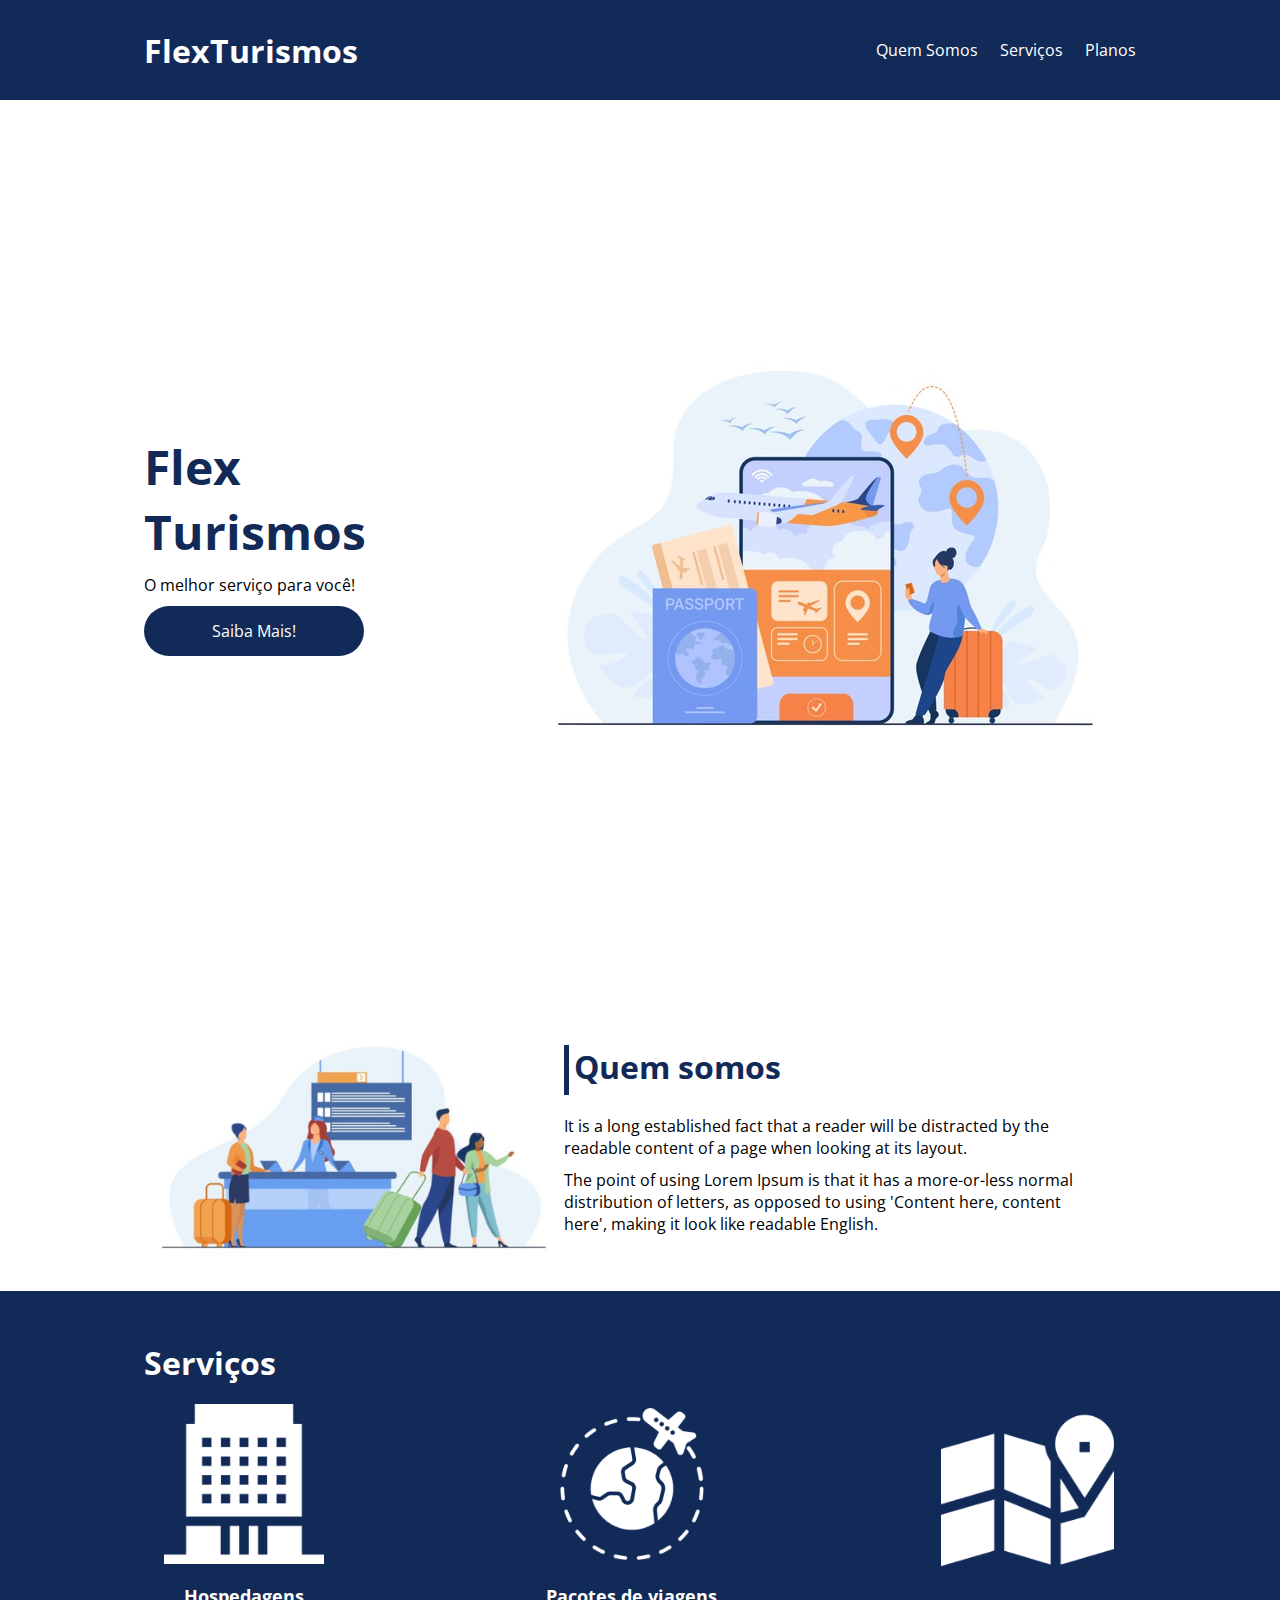
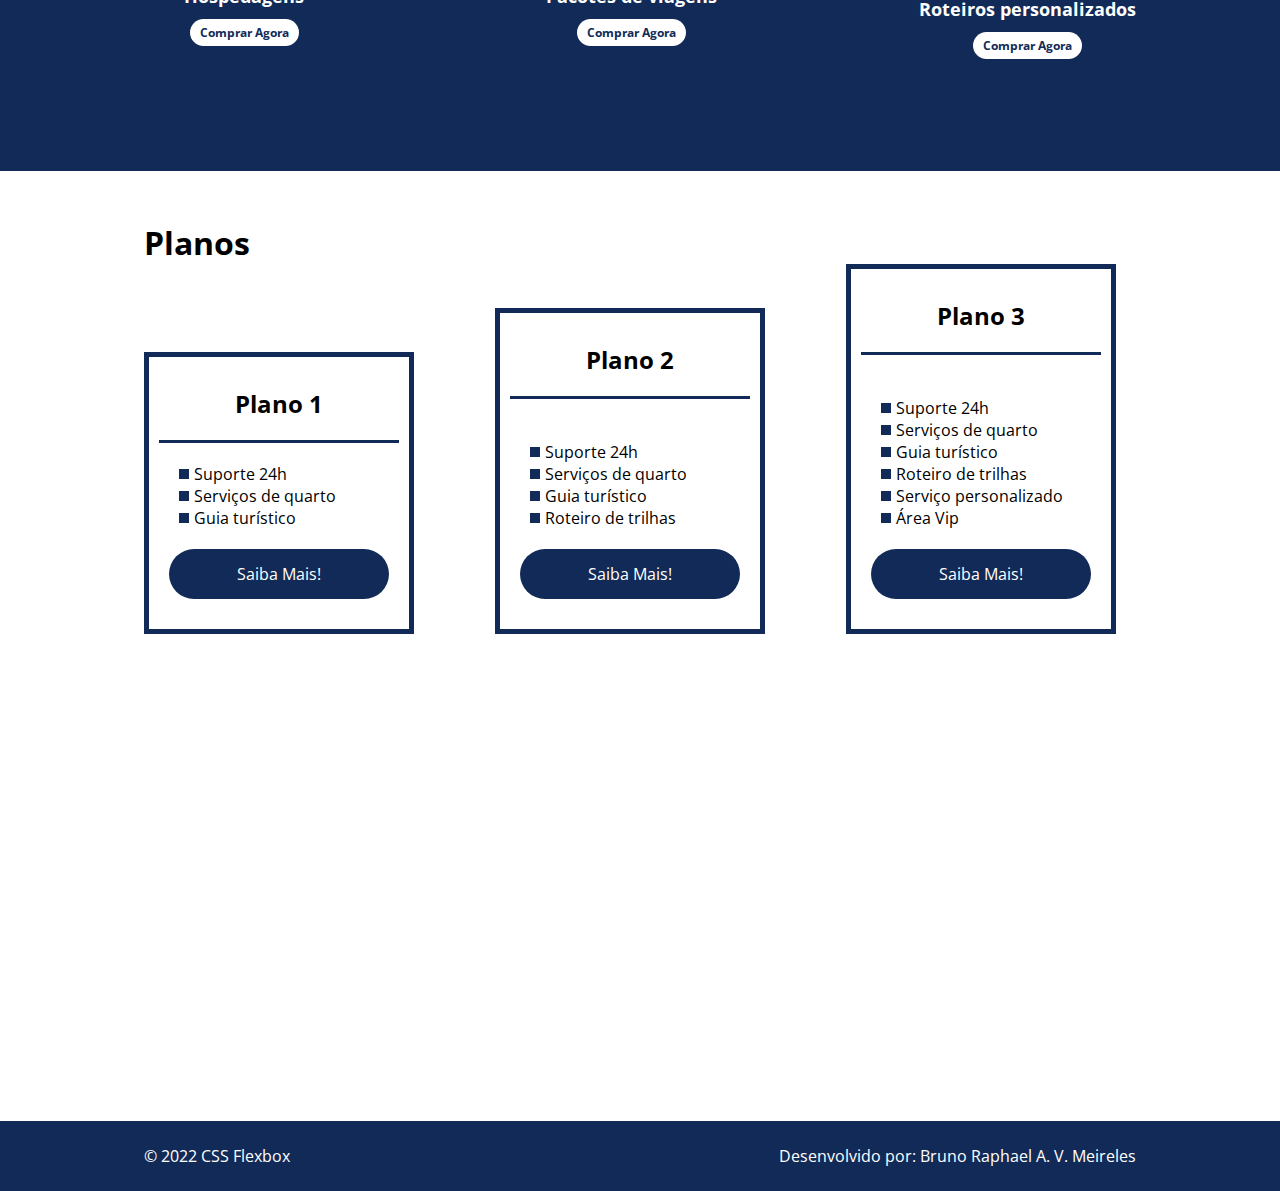
<file: flex-projeto/index.html>
<!DOCTYPE html>
<html lang="pt-br">
<head>
    <meta charset="UTF-8">
    <meta name="viewport" content="width=device-width, initial-scale=1.0">
    <title>Flex Turismos</title>
    <link rel="stylesheet" href="./style.css">
    <link rel="preconnect" href="https://fonts.googleapis.com">
    <link rel="preconnect" href="https://fonts.gstatic.com" crossorigin>
    <link href="https://fonts.googleapis.com/css2?family=Open+Sans:ital,wght@0,300;0,400;0,600;0,700;1,300;1,400;1,600&display=swap" rel="stylesheet">
</head>
<body>
    <header>
        <div class="flex-container menu">
            <div><h1>FlexTurismos</h1></div>
            <ul class="list-items">
                <li><a href="#quem-somos">Quem Somos</a></li>
                <li><a href="#servicos">Serviços</a></li>
                <li><a href="#planos">Planos</a></li>
            </ul>
        </div>
    </header>

    <div class="flex-container apresentacao">
        <div class="texto-apresentacao">
            <h1>Flex <br>Turismos</h1>
            <p>O melhor serviço para você!</p>
            <a href="" class="btn">Saiba Mais!</a>
        </div>

        <div>
            <div><img src="./images/0-main.png" alt="banner de apresentação"></div>
        </div>
    </div>

    <div class="flex-container" id="quem-somos">
        <div>
            <h2>Quem somos</h2>
            <p>It is a long established fact that a reader will be distracted by the readable content of a page when looking at its layout. </p>
            <p>The point of using Lorem Ipsum is that it has a more-or-less normal distribution of letters, as opposed to using 'Content here, content here', making it look like readable English.</p>
        </div>

        <div>
            <img src="./images/1-quem-somos.png" alt="balcão de atendimento">
        </div>
    </div>

    <div class="container-externo">
        <div class="flex-container" id="servicos">
            <div>
                <h2>Serviços</h2>
            </div>

            <div class="list-servicos">
                <div class="item-servico">
                    <div><img src="./images/icon-2.png" alt="hospedagens"></div>
                    <p>Hospedagens</p>
                    <a href="#">Comprar Agora</a>
                </div>

                <div class="item-servico">
                    <div><img src="./images/icon-1.png" alt="pacote de viagens"></div>
                    <p>Pacotes de viagens</p>
                    <a href="#">Comprar Agora</a>
                </div>

                <div class="item-servico">
                    <div><img src="./images/icon-3.png" alt="roteiros personalizados"></div>
                    <p>Roteiros personalizados</p>
                    <a href="#">Comprar Agora</a>
                </div>

            </div>
        </div>
    </div>

    <div class="flex-container" id="planos">
        <div><h2>Planos</h2></div>

        <div class="list-planos">
            <div class="item-plano">
                <h3>Plano 1</h3>
                <ul>
                    <li>Suporte 24h</li>
                    <li>Serviços de quarto</li>
                    <li>Guia turístico</li>
                </ul>
                <a href="#" class="btn">Saiba Mais!</a>
            </div>
    
            <div class="item-plano">
                <h3>Plano 2</h3>
                <br>
                <ul>
                    <li>Suporte 24h</li>
                    <li>Serviços de quarto</li>
                    <li>Guia turístico</li>
                    <li>Roteiro de trilhas</li>
                </ul>
                <a href="#" class="btn">Saiba Mais!</a>
            </div>
    
            <div class="item-plano">
                <h3>Plano 3</h3>
                <br>
                <ul>
                    <li>Suporte 24h</li>
                    <li>Serviços de quarto</li>
                    <li>Guia turístico</li>
                    <li>Roteiro de trilhas</li>
                    <li>Serviço personalizado</li>
                    <li>Área Vip</li>
                </ul>
                <a href="#" class="btn">Saiba Mais!</a>
            </div>
        </div>
    </div>

    <footer>
        <div class="flex-container footer">
            <p>&copy; 2022 CSS Flexbox</p>
            <p>Desenvolvido por: Bruno Raphael A. V. Meireles</p>
        </div>
    </footer>
</body>
</html>
</file>
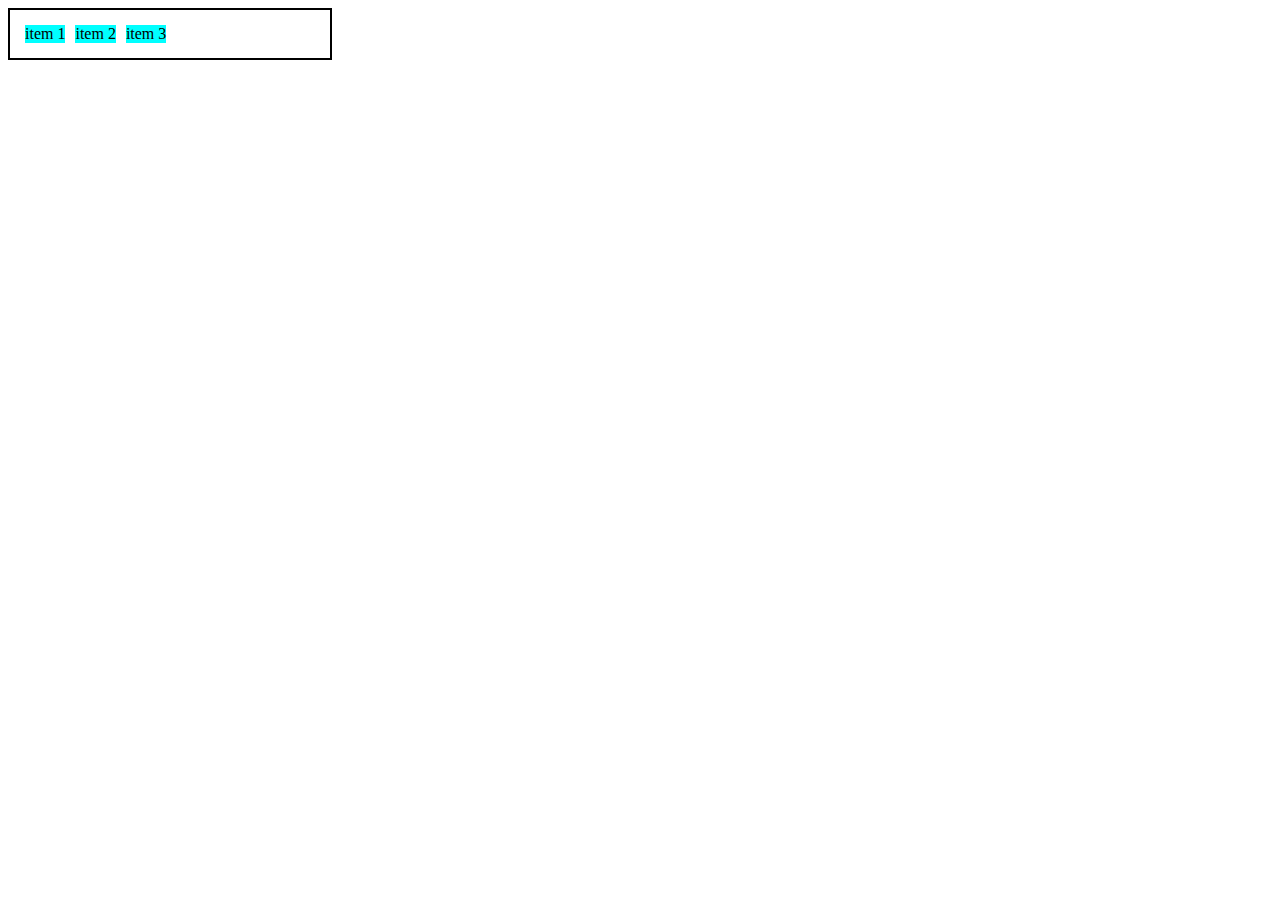
<file: Meus códigos/0-display-flex.html>
<!DOCTYPE html>
<html lang="en">
<head>
    <meta charset="UTF-8">
    <meta http-equiv="X-UA-Compatible" content="IE=edge">
    <meta name="viewport" content="width=device-width, initial-scale=1.0">
    <title>Fundamentos - display flex</title>
    <style>
        .flex{
            max-width: 300px;
            padding: 10px;
            border: 2px solid black;
            display: flex;
        }

        .item{
            background-color: aqua;
            margin: 5px;
        }
    </style>
</head>
<body>
    <div class="flex">
        <div class="item">item 1</div>
        <div class="item">item 2</div>
        <div class="item">item 3</div>        
    </div>
</body>
</html>
</file>
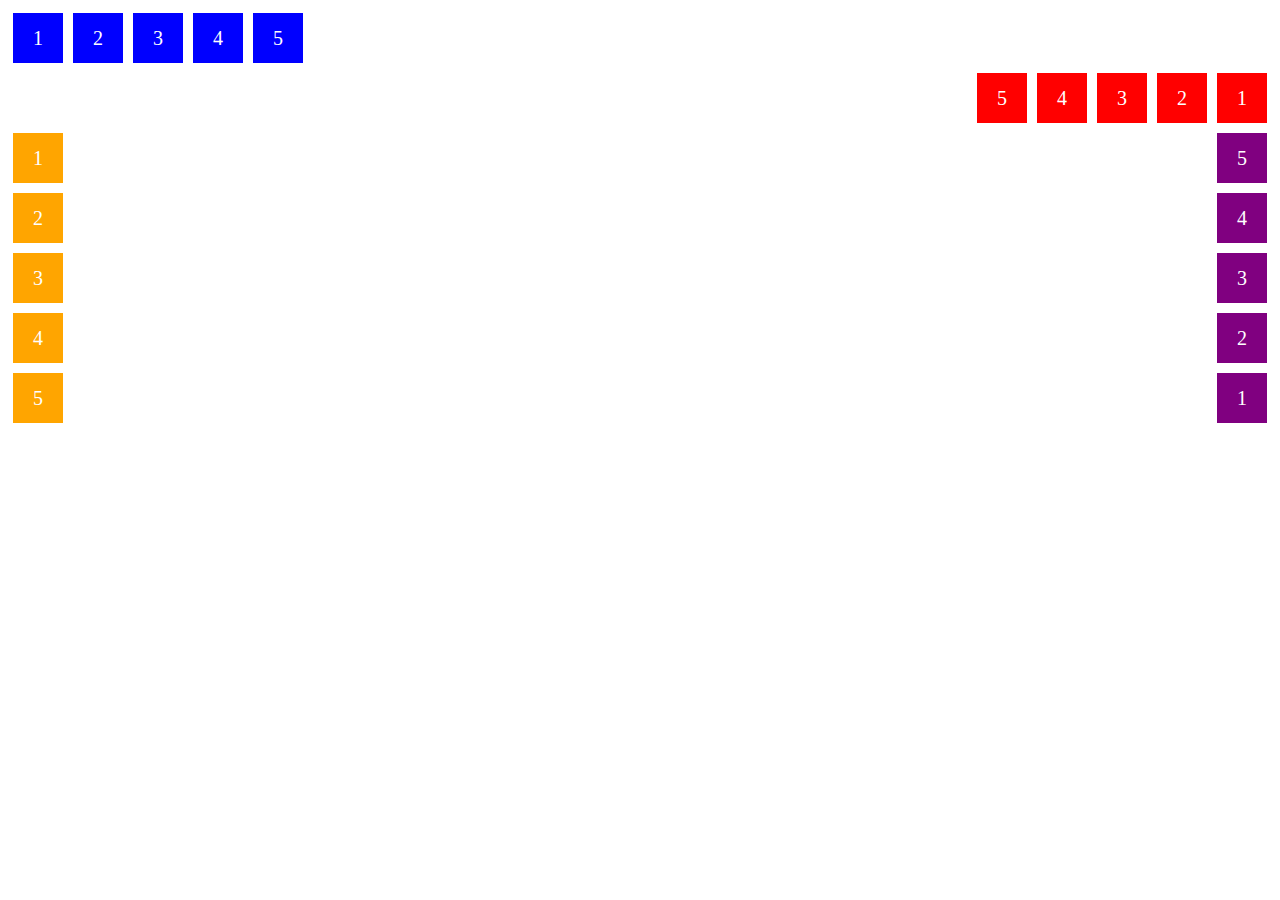
<file: Meus códigos/1-flex-direction.html>
<!DOCTYPE html>
<html lang="en">
<head>
    <meta charset="UTF-8">
    <meta http-equiv="X-UA-Compatible" content="IE=edge">
    <meta name="viewport" content="width=device-width, initial-scale=1.0">
    <title>Fundamentos - Flex Direction</title>

    <style>
        .flex-container{
            margin: 0;
            padding: 0;
            display: flex;
            list-style: none;   
        }

        .flex-item{
            background: blue;
            height: 50px;
            width: 50px;
            line-height: 50px;
            font-size: 20px;
            color: white;
            text-align: center;
            margin: 5px;
        }

        .row{
            flex-direction: row;
        }

        .row-reverse{
            flex-direction: row-reverse;
        }

        .row-reverse li{
            background-color: red;
        }

        .column{
            float: left;
            flex-direction: column;
        }

        .column li{
            background: orange;
        }

        .column-reverse{
            float: right;
            flex-direction: column-reverse;
        }

        .column-reverse li{
            background: purple;
        }
    </style>
</head>
<body>
    <ul class="flex-container row">
        <li class="flex-item">1</li>
        <li class="flex-item">2</li>
        <li class="flex-item">3</li>
        <li class="flex-item">4</li>
        <li class="flex-item">5</li>
    </ul>

    <ul class="flex-container row-reverse">
        <li class="flex-item">1</li>
        <li class="flex-item">2</li>
        <li class="flex-item">3</li>
        <li class="flex-item">4</li>
        <li class="flex-item">5</li>
    </ul>

    <ul class="flex-container column">
        <li class="flex-item">1</li>
        <li class="flex-item">2</li>
        <li class="flex-item">3</li>
        <li class="flex-item">4</li>
        <li class="flex-item">5</li>
    </ul>

    <ul class="flex-container column-reverse">
        <li class="flex-item">1</li>
        <li class="flex-item">2</li>
        <li class="flex-item">3</li>
        <li class="flex-item">4</li>
        <li class="flex-item">5</li>
    </ul>
</body>
</html>
</file>
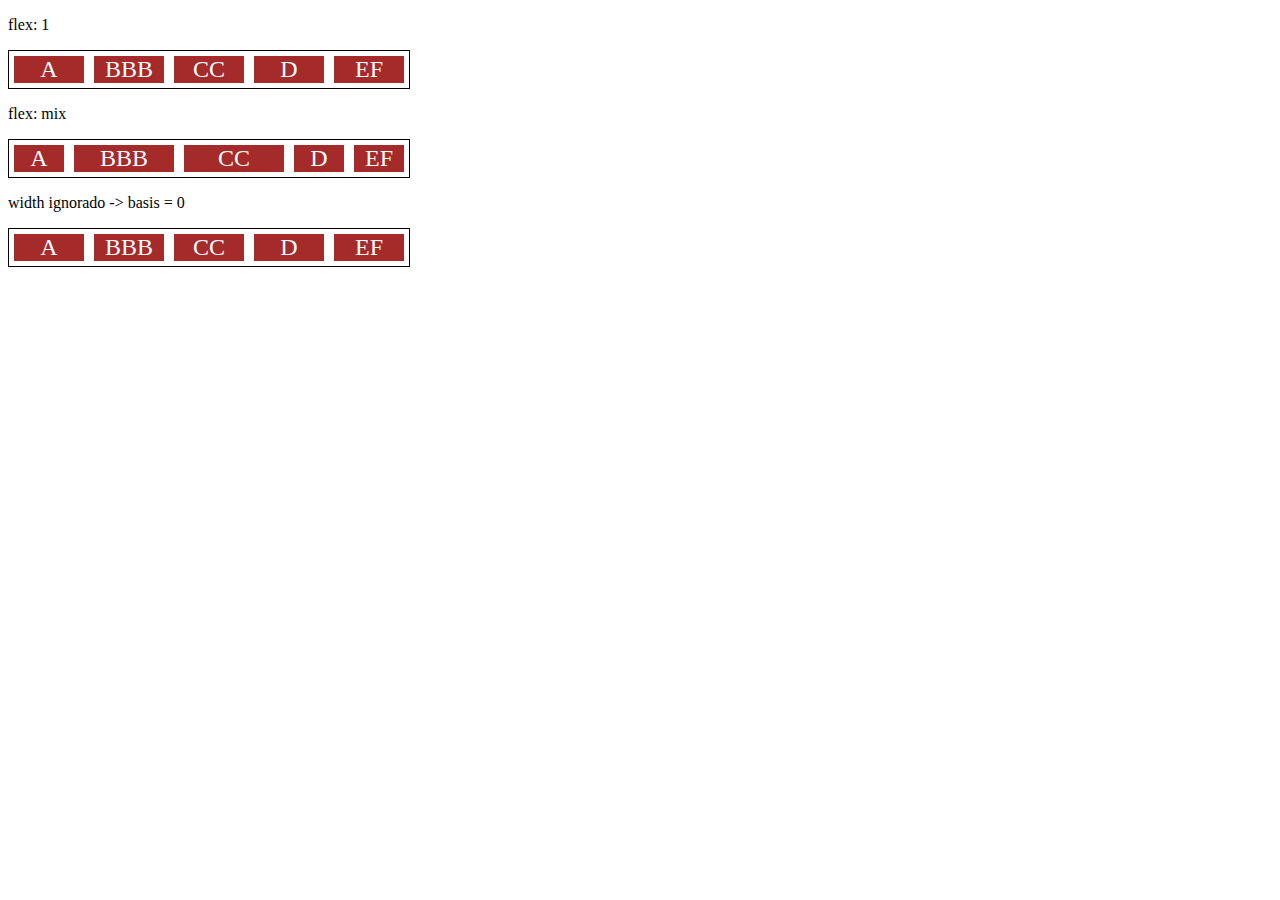
<file: Meus códigos/10-flex.html>
<!DOCTYPE html>
<html lang="en">
<head>
    <meta charset="UTF-8">
    <meta http-equiv="X-UA-Compatible" content="IE=edge">
    <meta name="viewport" content="width=device-width, initial-scale=1.0">
    <title>Fundamentos- flex</title>
    <style>
        .flex-container{
            display: flex;
            border: 1px solid black;
            max-width: 400px;
            margin-bottom: 10px;
        }

        .item{
            background-color: brown;
            color: white;
            font-size: 24px;
            text-align: center;
            margin: 5px;
        }

        .flex-1{
            flex: 1;
            /* grow = 1, shrink = 1, basis = 0.*/
        }

        .largura{
            width: 200px;
            /*min-width: 250px*/
        }

        .flex-2{
            flex: 2;
            /* grow = 2, shrink = 1, basis = 0.*/
        }
    </style>
</head>
<body>
    <p>flex: 1</p>
    <div class="flex-container">
        <div class="item flex-1">A</div>
        <div class="item flex-1">BBB</div>
        <div class="item flex-1">CC</div>
        <div class="item flex-1">D</div>
        <div class="item flex-1">EF</div>
    </div>

    <p>flex: mix</p>
    <div class="flex-container">
        <div class="item flex-1">A</div>
        <div class="item flex-2">BBB</div>
        <div class="item flex-2">CC</div>
        <div class="item flex-1">D</div>
        <div class="item flex-1">EF</div>
    </div>

    <p>width ignorado -> basis = 0</p>
    <div class="flex-container">
        <div class="item flex-1 largura">A</div>
        <div class="item flex-1 largura">BBB</div>
        <div class="item flex-1 largura">CC</div>
        <div class="item flex-1 largura">D</div>
        <div class="item flex-1 largura">EF</div>
    </div>
</body>
</html>
</file>
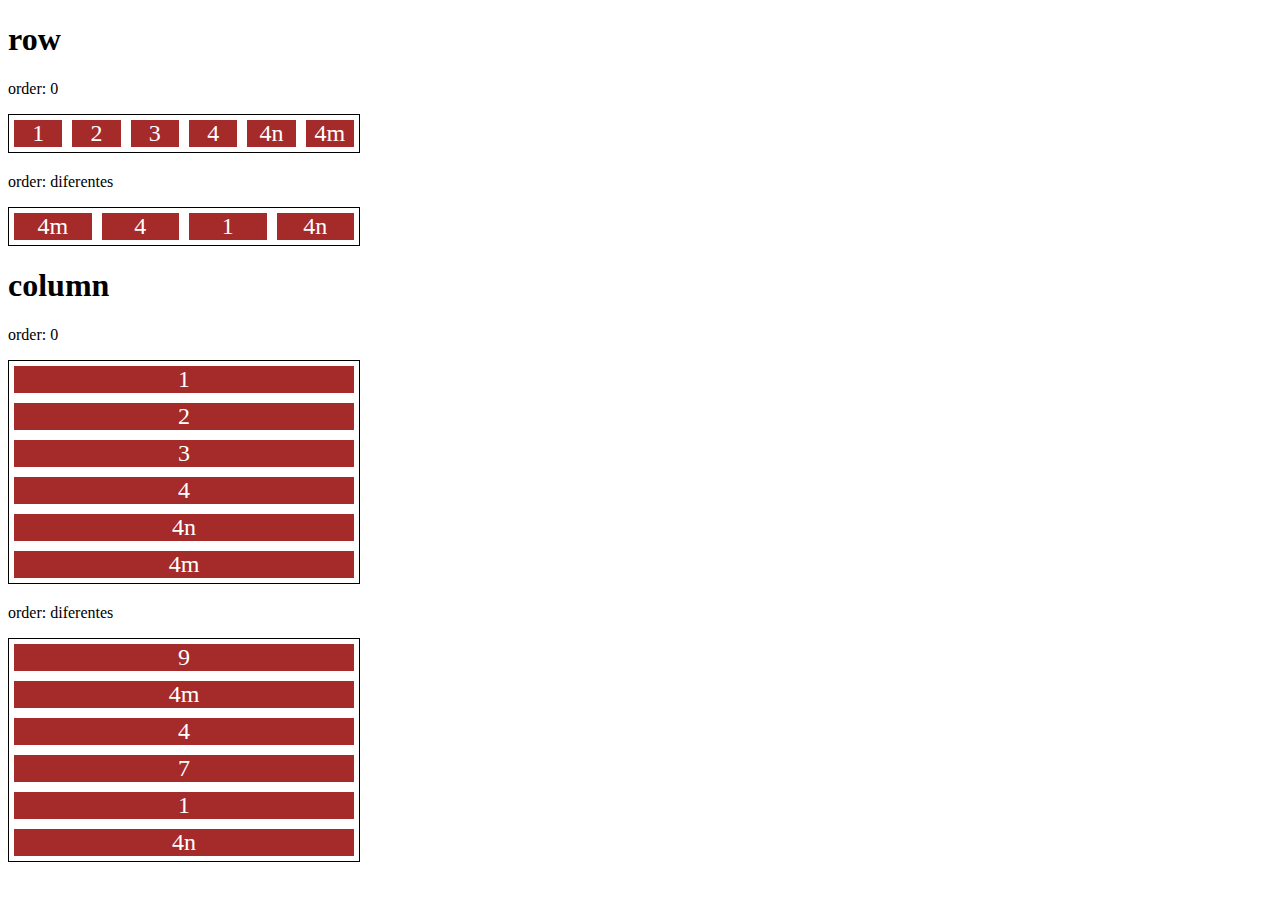
<file: Meus códigos/11-order.html>
<!DOCTYPE html>
<html lang="en">
<head>
    <meta charset="UTF-8">
    <meta http-equiv="X-UA-Compatible" content="IE=edge">
    <meta name="viewport" content="width=device-width, initial-scale=1.0">
    <title>Fundamentos - order</title>
    <style>
        .flex-container{
            display: flex;
            max-width: 350px;
            border: 1px solid black;
            margin-bottom: 20px;
        }

        .item{
            flex: 1;
            background: brown;
            color: white;
            text-align: center;
            font-size: 24px;
            margin: 5px;
        }

        .o1{
            order: 1;
        }

        .o2{
            order: 2;
        }

        .o3{
            order: 3;
        }

        .o4{
            order: 4;
        }

        .direction{
            flex-direction: column;
        }
        </style>
</head>
<body>
    <h1>row</h1>
    <p>order: 0</p>
    <div class="flex-container">
        <div class="item">1</div>
        <div class="item">2</div>
        <div class="item">3</div>
        <div class="item">4</div>
        <div class="item">4n</div>
        <div class="item">4m</div>
    </div>

    <p>order: diferentes</p>
    <div class="flex-container">
        <div class="item o3">1</div>
        <div class="item o2">4</div>
        <div class="item o3">4n</div>
        <div class="item o1">4m</div>
    </div>
    
    <h1>column</h1>
    <p>order: 0</p>
    <div class="flex-container direction">
        <div class="item">1</div>
        <div class="item">2</div>
        <div class="item">3</div>
        <div class="item">4</div>
        <div class="item">4n</div>
        <div class="item">4m</div>
    </div>

    <p>order: diferentes</p>
    <div class="flex-container direction">
        <div class="item o3">7</div>
        <div class="item o1">9</div>
        <div class="item o3">1</div>
        <div class="item o2">4</div>
        <div class="item o3">4n</div>
        <div class="item o1">4m</div>
    </div>
</body>
</html>
</file>
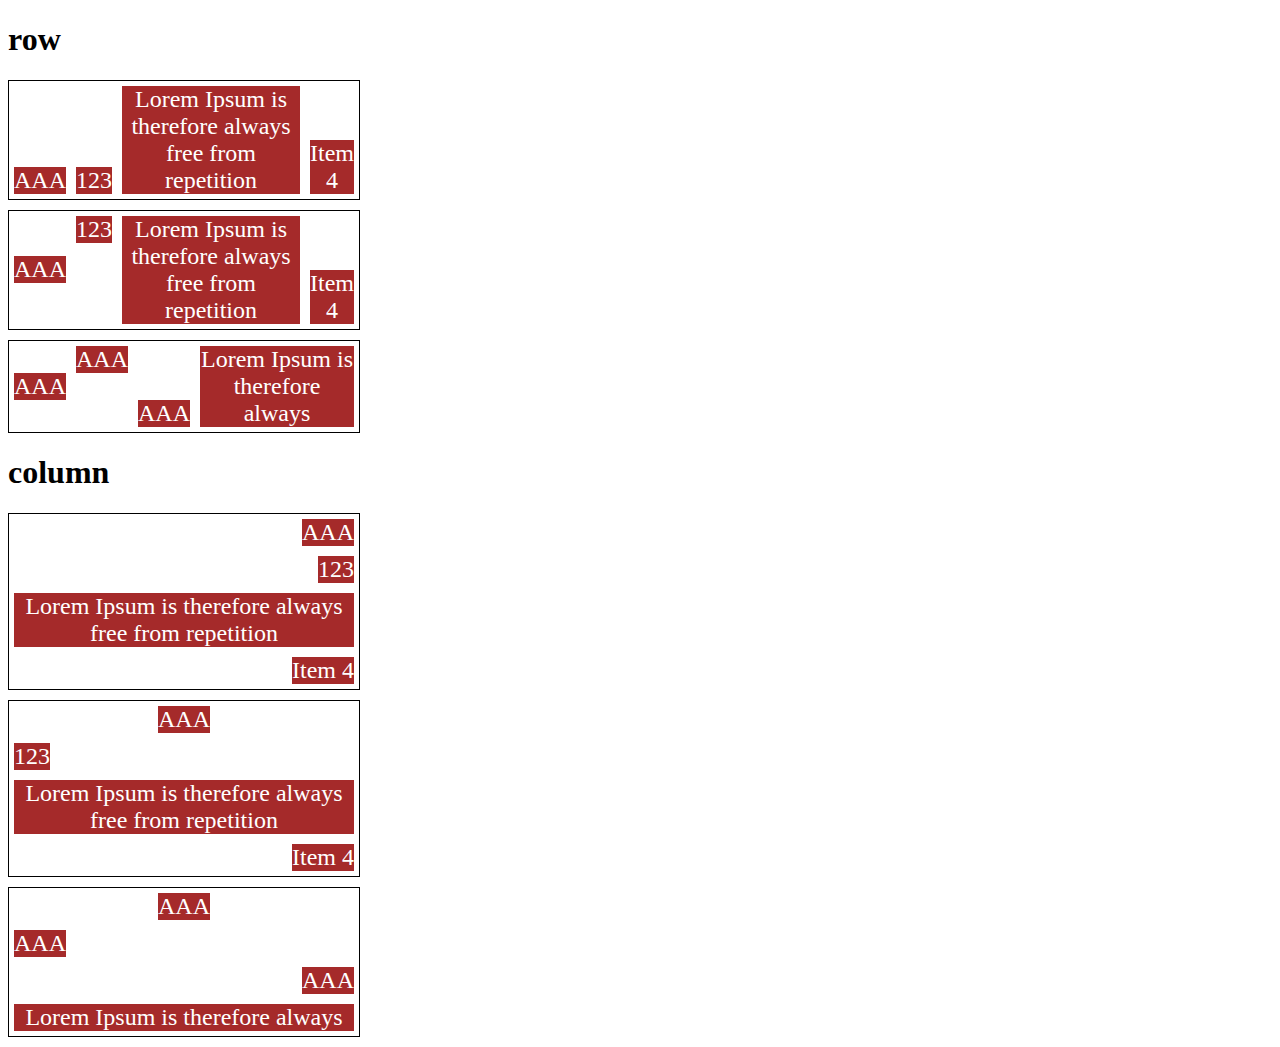
<file: Meus códigos/12-align-self.html>
<!DOCTYPE html>
<html lang="en">
<head>
    <meta charset="UTF-8">
    <meta http-equiv="X-UA-Compatible" content="IE=edge">
    <meta name="viewport" content="width=device-width, initial-scale=1.0">
    <title>Fundamentos - align self</title>
    <style>
        .flex-container{
            display: flex;
            max-width: 350px;
            border: 1px solid black;
            margin-bottom: 10px;
        }

        .align-container{
            align-items: flex-end;
        }

        .item{
            background-color: brown;
            color: white;
            font-size: 24px;
            text-align: center;
            margin: 5px;
        }

        .center{
            align-self: center;
        }

        .start{
            align-self: flex-start;
        }

        .end{
            align-self: flex-end;
        }

        .baseline{
            align-self: baseline;
        }

        .stretch{
            align-self: stretch;
        }

        .auto{
            align-self: auto;
        }

        .direction{
            flex-direction: column;
        }
    </style>
</head>
<body>
    <h1>row</h1>
    <section class="flex-container align-container">
        <div class="item auto">AAA</div>
        <div class="item auto">123</div>
        <div class="item auto">Lorem Ipsum is therefore always free from repetition</div>
        <div class="item auto">Item 4</div>
    </section>

    <section class="flex-container">
        <div class="item center">AAA</div>
        <div class="item start">123</div>
        <div class="item stretch">Lorem Ipsum is therefore always free from repetition</div>
        <div class="item end">Item 4</div>
    </section>

    <section class="flex-container">
        <div class="item center">AAA</div>        
        <div class="item start">AAA</div>        
        <div class="item end">AAA</div>
        <div class="item stretch">Lorem Ipsum is therefore always</div>        
    </section>

    <h1>column</h1>
    <section class="flex-container align-container direction">
        <div class="item auto">AAA</div>
        <div class="item auto">123</div>
        <div class="item auto">Lorem Ipsum is therefore always free from repetition</div>
        <div class="item auto">Item 4</div>
    </section>

    <section class="flex-container direction">
        <div class="item center">AAA</div>
        <div class="item start">123</div>
        <div class="item stretch">Lorem Ipsum is therefore always free from repetition</div>
        <div class="item end">Item 4</div>
    </section>

    <section class="flex-container direction">
        <div class="item center">AAA</div>        
        <div class="item start">AAA</div>        
        <div class="item end">AAA</div>
        <div class="item stretch">Lorem Ipsum is therefore always</div>        
    </section>
</body>
</html>
</file>
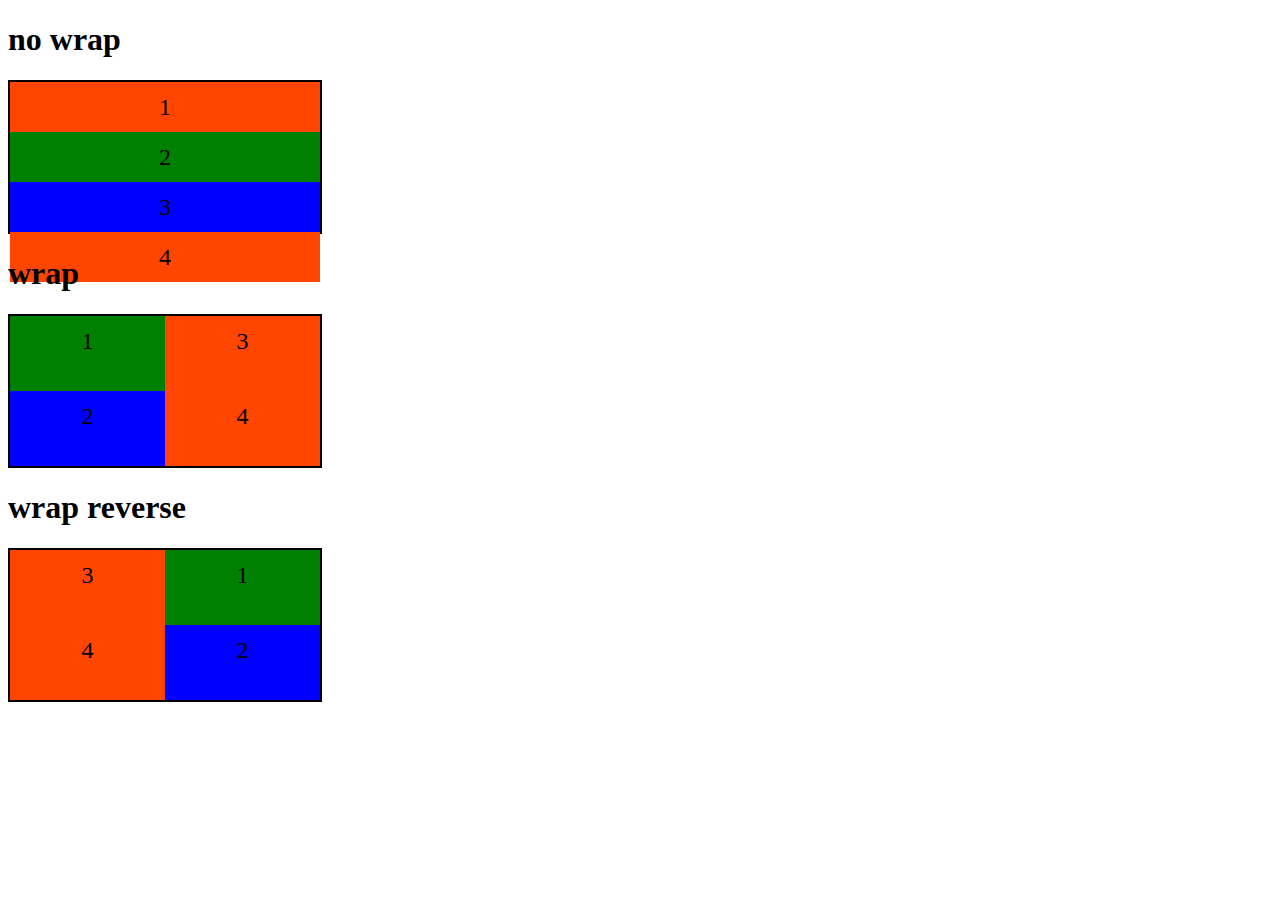
<file: Meus códigos/2-flex-wrap.html>
<!DOCTYPE html>
<html lang="en">
<head>
    <meta charset="UTF-8">
    <meta http-equiv="X-UA-Compatible" content="IE=edge">
    <meta name="viewport" content="width=device-width, initial-scale=1.0">
    <title>Fundamentos - flex wrap</title>

    <style>
        .flex-container{
            display: flex;
            height: 150px;
            border: 2px solid black;
            max-width: 310px;
            flex-direction: column;
        }

        .item{
            font-size: 24px;
            height: 50%;
            text-align: center;
            min-width: 100px;
            line-height: 50px;
        }

        .nowrap{
            flex-wrap: nowrap;
        }

        .wrap{
            flex-wrap: wrap;
        }

        .wrap-reverse{
            flex-wrap: wrap-reverse;
        }

        .blue{
            background-color: blue;
        }

        .green{
            background-color: green;
        }

        .orange{
            background-color: orangered;
        }
    </style>
</head>
<body>
    <h1>no wrap</h1>

    <div class="flex-container nowrap">
        <div class="item orange">1</div>
        <div class="item green">2</div>
        <div class="item blue">3</div>        
        <div class="item orange">4</div>        
    </div>

    <h1>wrap</h1>

    <div class="flex-container wrap">
        <div class="item green">1</div>
        <div class="item blue">2</div>
        <div class="item orange">3</div>
        <div class="item orange">4</div>
    </div>
    
    <h1>wrap reverse</h1>

    <div class="flex-container wrap-reverse">
        <div class="item green">1</div>
        <div class="item blue">2</div>
        <div class="item orange">3</div>
        <div class="item orange">4</div>
    </div>
</body>
</html>
</file>
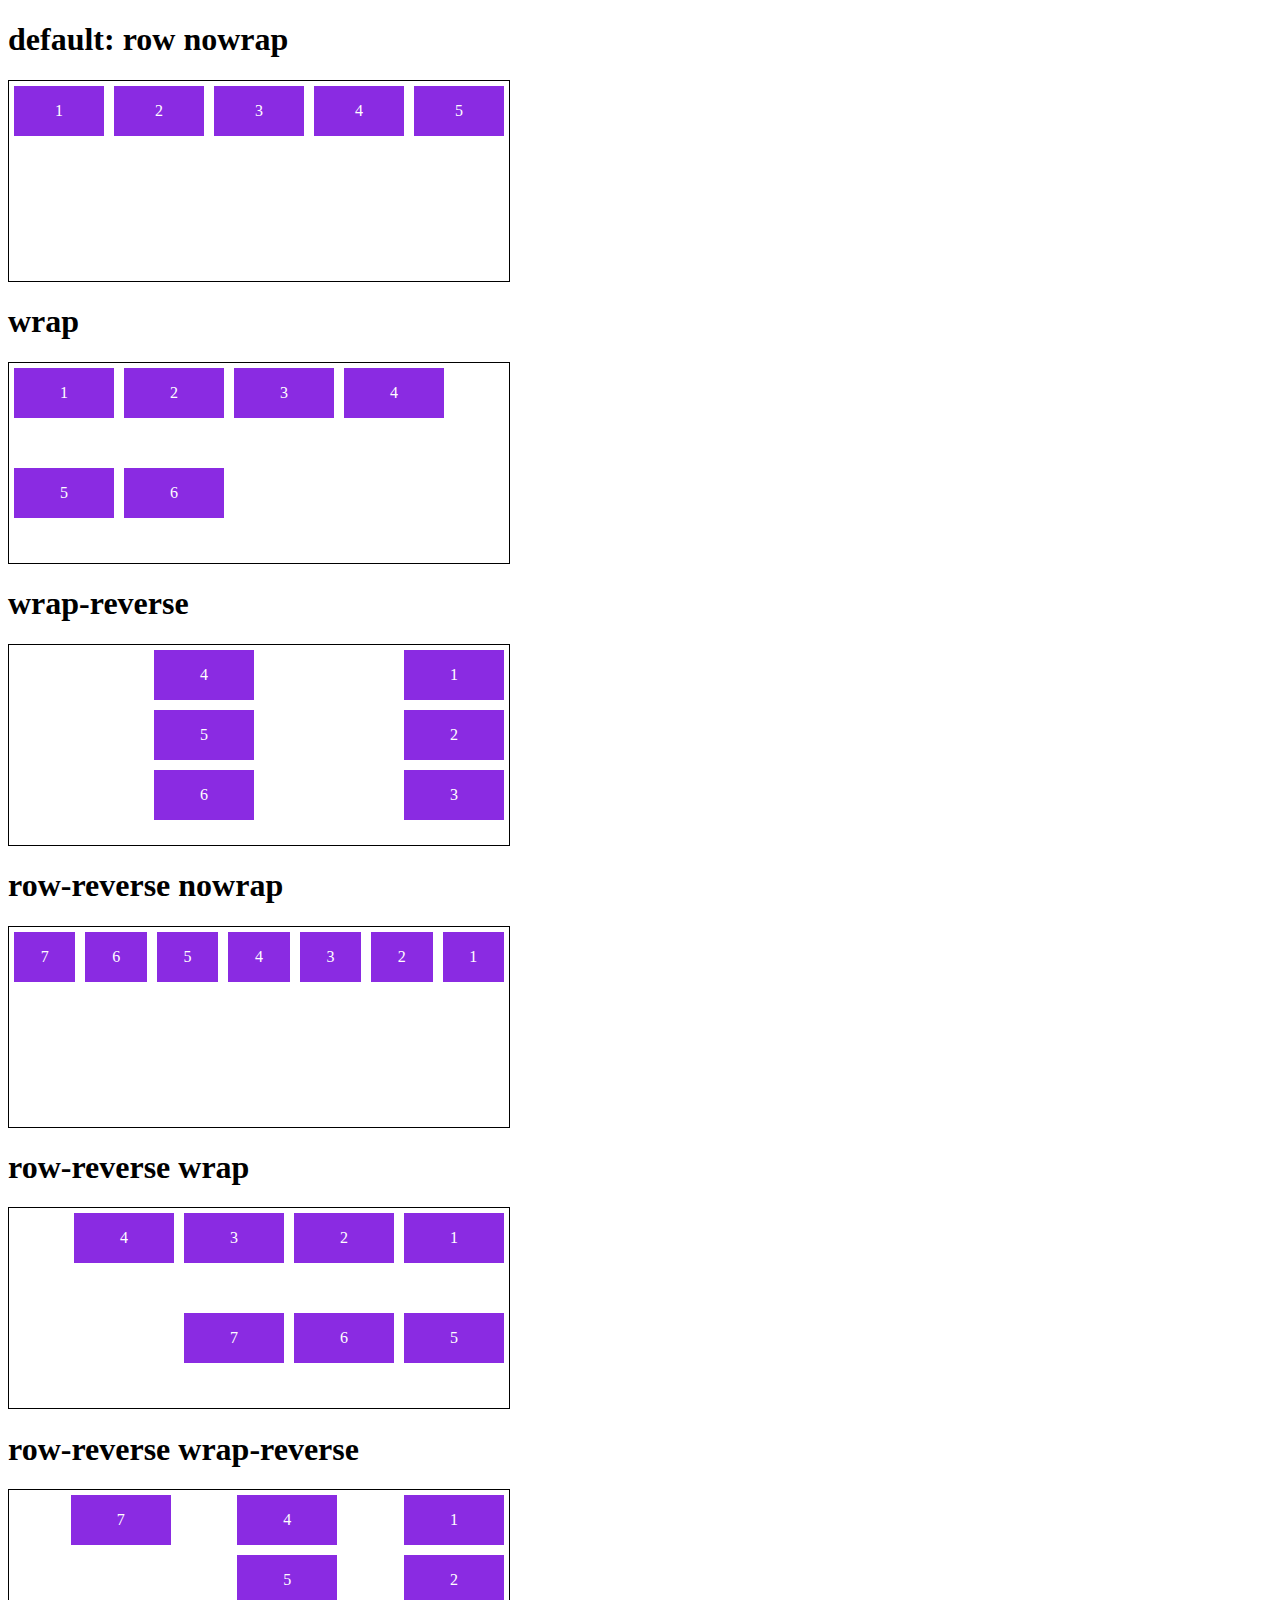
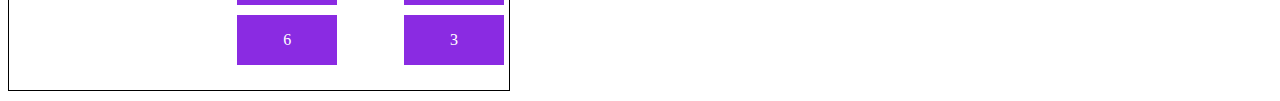
<file: Meus códigos/3-flex-flow.html>
<!DOCTYPE html>
<html lang="en">
<head>
    <meta charset="UTF-8">
    <meta http-equiv="X-UA-Compatible" content="IE=edge">
    <meta name="viewport" content="width=], initial-scale=1.0">
    <title>Fundamentos - flex flow</title>

    <style>
        .flex-container{
            display: flex;
            border: 1px solid black;
            max-width: 500px;
            margin-bottom: 10px;
            height: 200px;
        }

        .default{
            flex-flow: row nowrap;
        }

        .wrap{
            flex-flow: row wrap;
        }

        .wrap-reverse{
            flex-flow: column wrap-reverse;
        }

        .r-nowrap{
            flex-flow: row-reverse nowrap;
        }

        .r-wrap{
            flex-flow: row-reverse wrap;
        }

        .rr-wrap{
            flex-flow: column wrap-reverse;
        }

        .item{
            background-color: blueviolet;
            margin: 5px;
            color: white;
            text-align: center;
            width: 100px;
            height: 50px;
            line-height: 50px;
        }
    </style>
</head>
<body>
    <h1>default: row nowrap</h1>
    <div class="flex-container default">
        <dix class="item">1</dix>
        <dix class="item">2</dix>
        <dix class="item">3</dix>
        <dix class="item">4</dix>
        <dix class="item">5</dix>
    </div>

    <h1>wrap</h1>
    <div class="flex-container wrap">
        <dix class="item">1</dix>
        <dix class="item">2</dix>
        <dix class="item">3</dix>
        <dix class="item">4</dix>
        <dix class="item">5</dix>
        <dix class="item">6</dix>
    </div>

    <h1>wrap-reverse</h1>
    <div class="flex-container wrap-reverse">
        <dix class="item">1</dix>
        <dix class="item">2</dix>
        <dix class="item">3</dix>
        <dix class="item">4</dix>
        <dix class="item">5</dix>
        <dix class="item">6</dix>
    </div>

    <h1>row-reverse nowrap</h1>
    <div class="flex-container r-nowrap">
        <dix class="item">1</dix>
        <dix class="item">2</dix>
        <dix class="item">3</dix>
        <dix class="item">4</dix>
        <dix class="item">5</dix>
        <dix class="item">6</dix>
        <dix class="item">7</dix>
    </div>

    <h1>row-reverse wrap</h1>
    <div class="flex-container r-wrap">
        <dix class="item">1</dix>
        <dix class="item">2</dix>
        <dix class="item">3</dix>
        <dix class="item">4</dix>
        <dix class="item">5</dix>
        <dix class="item">6</dix>
        <dix class="item">7</dix>
    </div>

    <h1>row-reverse wrap-reverse</h1>
    <div class="flex-container rr-wrap">
        <dix class="item">1</dix>
        <dix class="item">2</dix>
        <dix class="item">3</dix>
        <dix class="item">4</dix>
        <dix class="item">5</dix>
        <dix class="item">6</dix>
        <dix class="item">7</dix>
    </div>
</body>
</html>
</file>
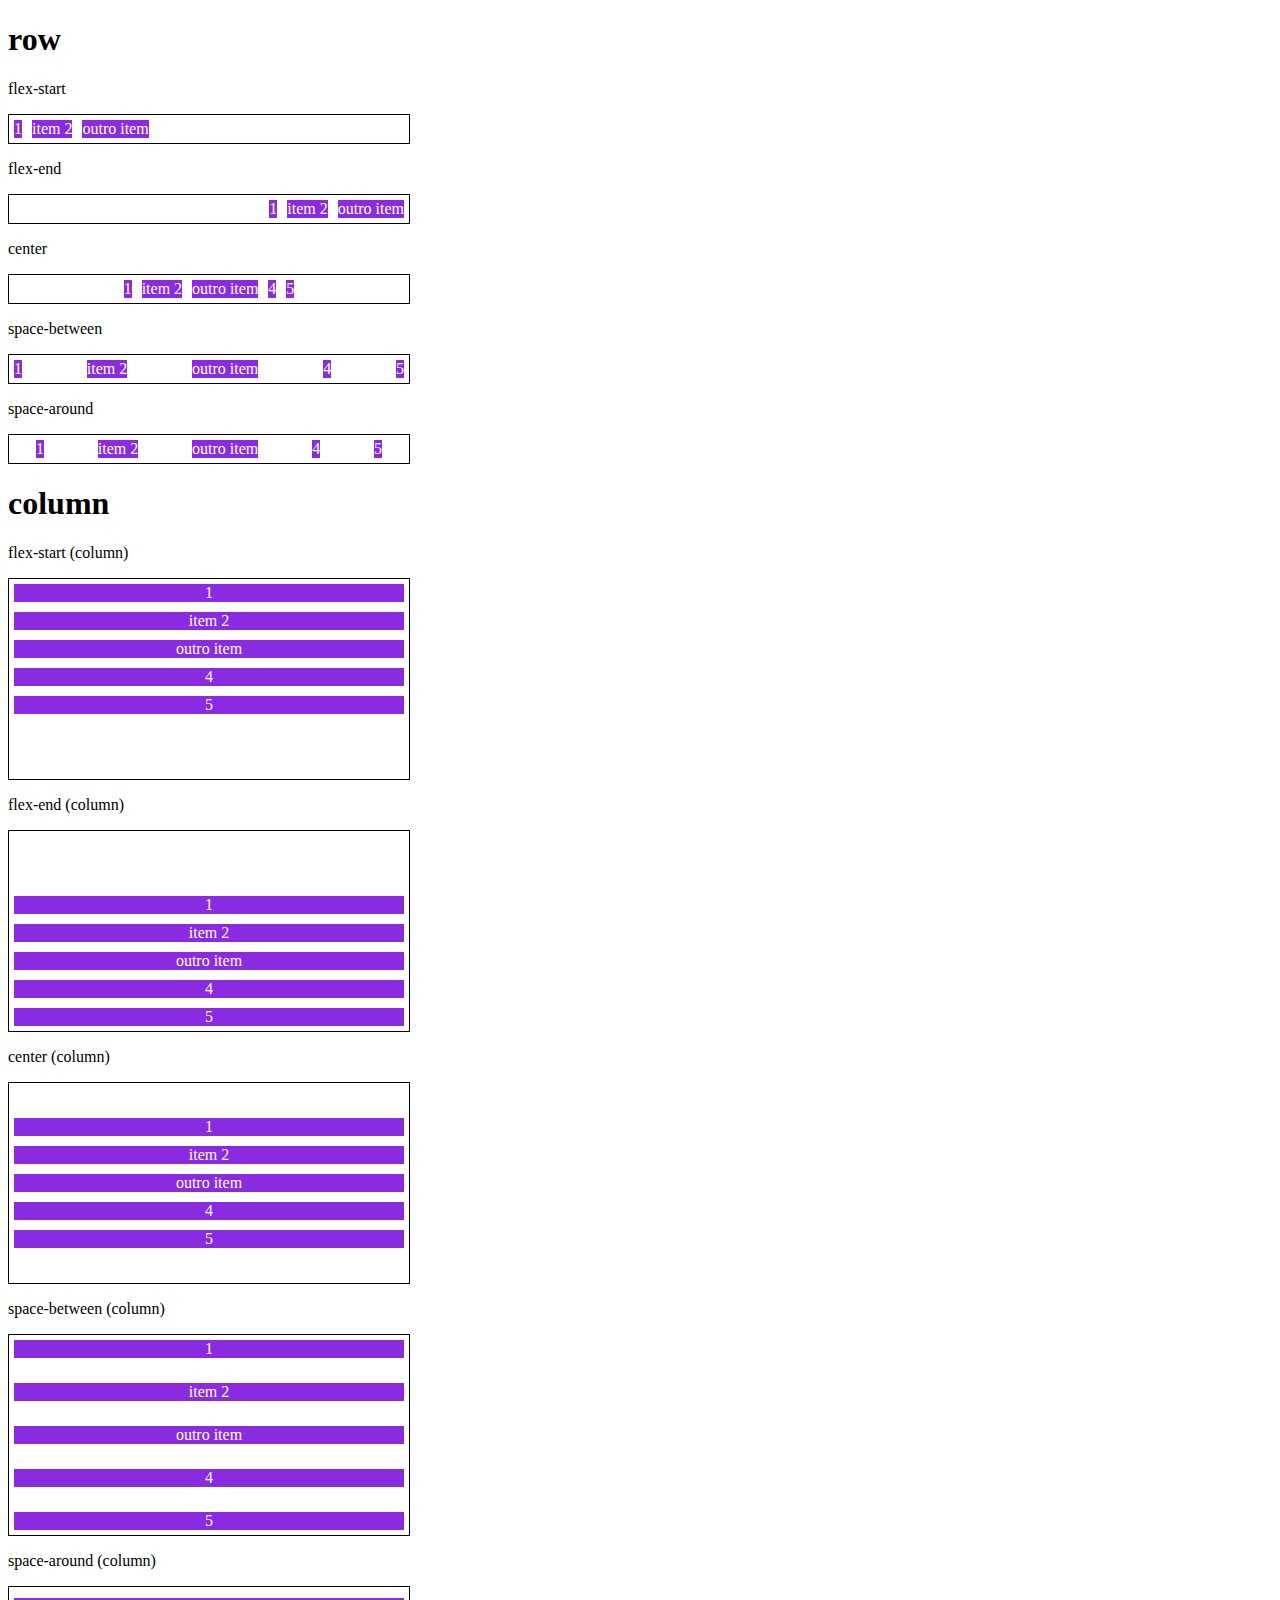
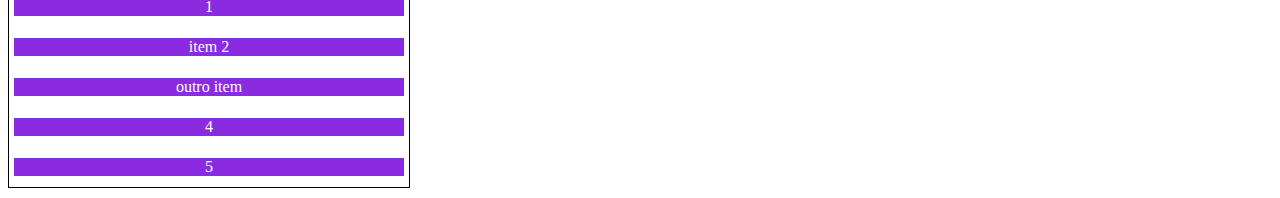
<file: Meus códigos/4-justify-content.html>
<!DOCTYPE html>
<html lang="en">
<head>
    <meta charset="UTF-8">
    <meta http-equiv="X-UA-Compatible" content="IE=edge">
    <meta name="viewport" content="width=device-width, initial-scale=1.0">
    <title>Fundamentos - justify-content</title>
    <style>
        .container{
            max-width: 400px;
            border: 1px solid black;
            margin: 0;
            display: flex;
            margin-bottom: 10px;
        }

        .item{
            background-color: blueviolet;
            margin: 5px;
            text-align: center;
            color: white;
        }

        .flex-start{
            justify-content: flex-start;
        }

        .flex-end{
            justify-content: flex-end;
        }

        .center{
            justify-content: center;
        }

        .space-between{
            justify-content: space-between;
        }

        .space-around{
            justify-content: space-around;
        }

        .column{
            flex-direction: column;
            min-height: 200px;
        }
    </style>
</head>
<body>
    <h1>row</h1>
    <p>flex-start</p>
    <section class="container flex-start">
        <div class="item">1</div>
        <div class="item">item 2</div>
        <div class="item">outro item</div>
    </section>

    <p>flex-end</p>
    <section class="container flex-end">
        <div class="item">1</div>
        <div class="item">item 2</div>
        <div class="item">outro item</div>
    </section>

    <p>center</p>
    <section class="container center">
        <div class="item">1</div>
        <div class="item">item 2</div>
        <div class="item">outro item</div>
        <div class="item">4</div>
        <div class="item">5</div>
    </section>

    <p>space-between</p>
    <section class="container space-between">
        <div class="item">1</div>
        <div class="item">item 2</div>
        <div class="item">outro item</div>
        <div class="item">4</div>
        <div class="item">5</div>
    </section>

    <p>space-around</p>
    <section class="container space-around">
        <div class="item">1</div>
        <div class="item">item 2</div>
        <div class="item">outro item</div>
        <div class="item">4</div>
        <div class="item">5</div>
    </section>

    <h1>column</h1>

    <p>flex-start (column)</p>
    <section class="container flex-start column">
        <div class="item">1</div>
        <div class="item">item 2</div>
        <div class="item">outro item</div>
        <div class="item">4</div>
        <div class="item">5</div>
    </section>

    <p>flex-end (column)</p>
    <section class="container flex-end column">
        <div class="item">1</div>
        <div class="item">item 2</div>
        <div class="item">outro item</div>
        <div class="item">4</div>
        <div class="item">5</div>
    </section>

    <p>center (column)</p>
    <section class="container center column">
        <div class="item">1</div>
        <div class="item">item 2</div>
        <div class="item">outro item</div>
        <div class="item">4</div>
        <div class="item">5</div>
    </section>

    <p>space-between (column)</p>
    <section class="container space-between column">
        <div class="item">1</div>
        <div class="item">item 2</div>
        <div class="item">outro item</div>
        <div class="item">4</div>
        <div class="item">5</div>
    </section>

    <p>space-around (column)</p>
    <section class="container space-around column">
        <div class="item">1</div>
        <div class="item">item 2</div>
        <div class="item">outro item</div>
        <div class="item">4</div>
        <div class="item">5</div>
    </section>
</body>
</html>
</file>
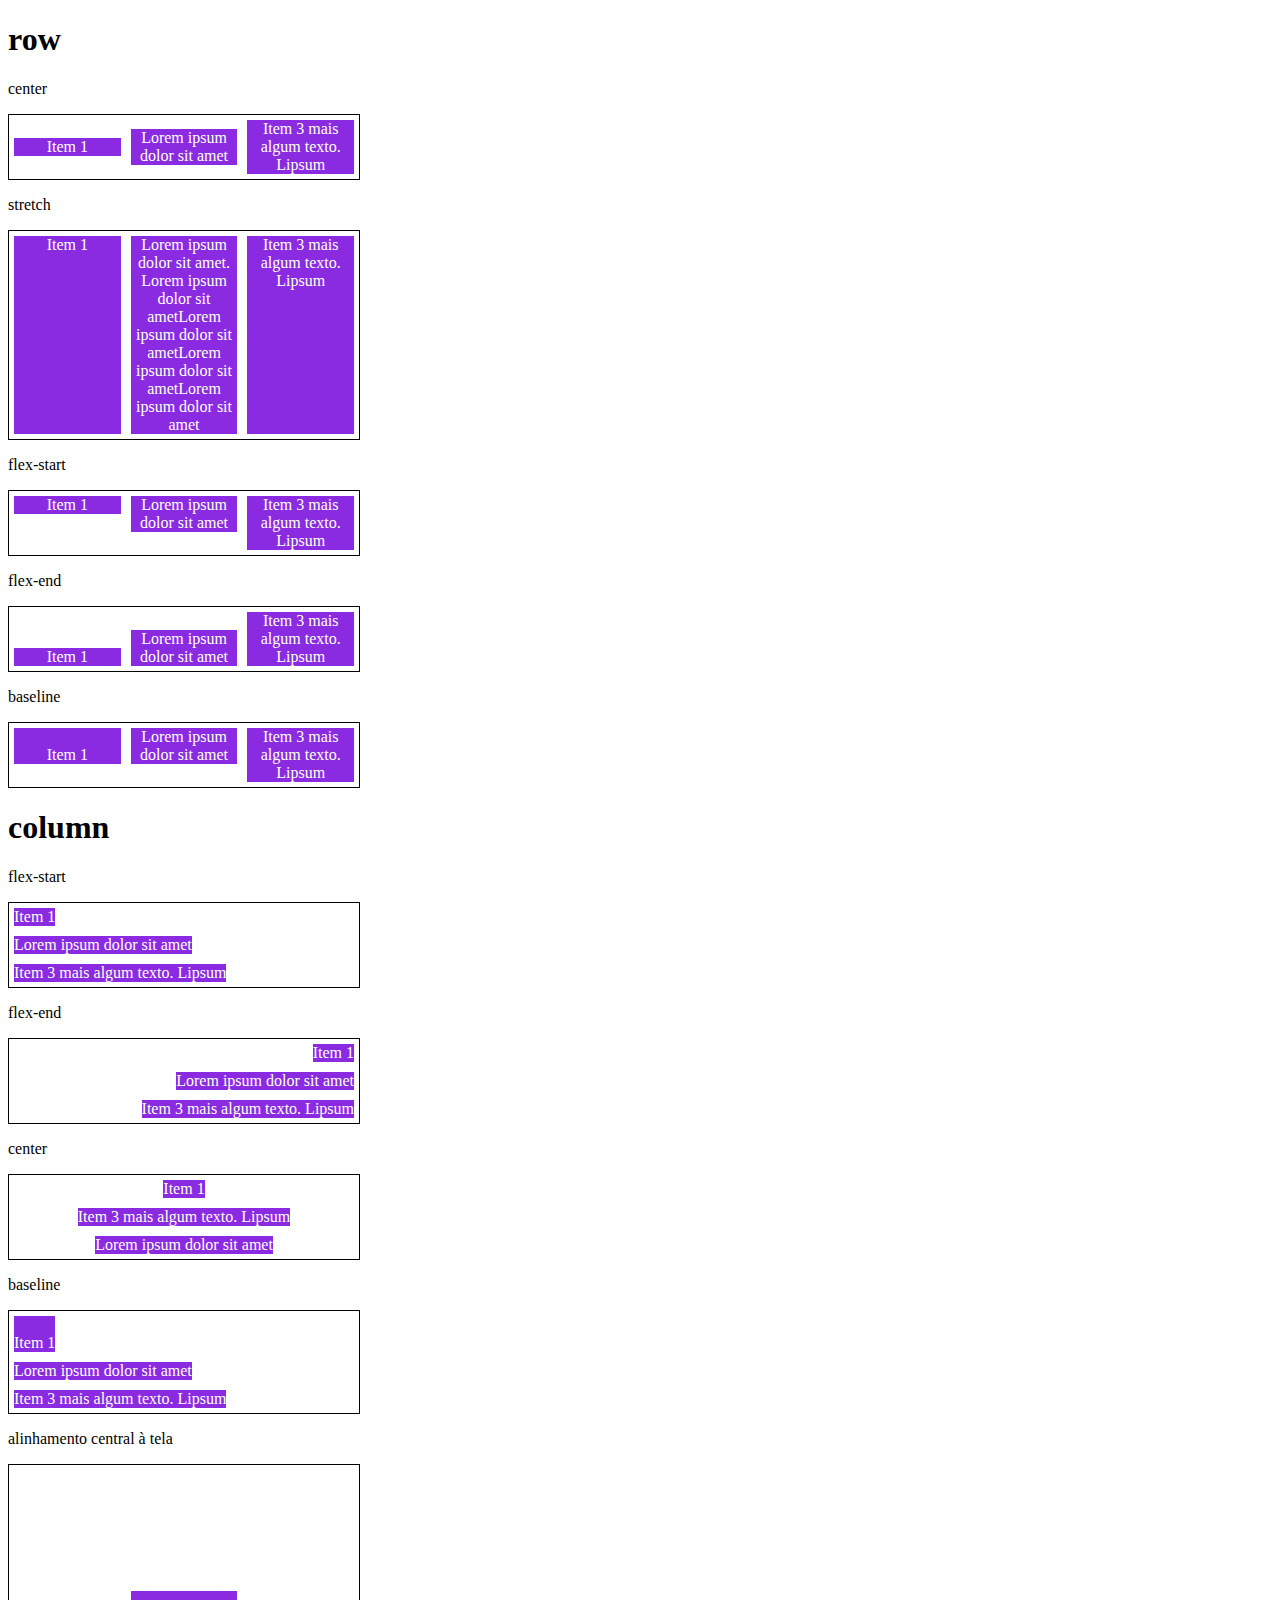
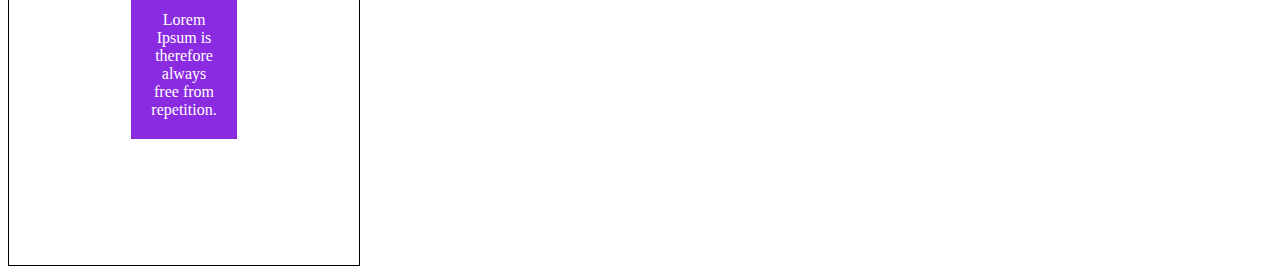
<file: Meus códigos/5-align-items.html>
<!DOCTYPE html>
<html lang="en">
<head>
    <meta charset="UTF-8">
    <meta http-equiv="X-UA-Compatible" content="IE=edge">
    <meta name="viewport" content="width=device-width, initial-scale=1.0">
    <title>Fundamentos - align items</title>
    <style>
        .container{
            max-width: 350px;
            border: 1px solid black;
            display: flex;
        }

        .item{
            background-color: blueviolet;
            margin: 5px;
            color: white;
            text-align: center;
            flex: 1;
        }

        .center{
            align-items: center;
        }

        .stretch{
            align-items: stretch;
        }

        .start{
            align-items: flex-start;
        }

        .end{
            align-items: flex-end;
        }

        .baseline{
            align-items: baseline;
        }

        .column{
            flex-direction: column;
        }

        .central{
            height: 400px;
            justify-content: center;
        }

        .central .item{
            flex: 0;
            padding: 20px;
        }
    </style>
</head>
<body>
    <h1>row</h1>
    <p>center</p>
    <section class="container center">
        <div class="item">Item 1</div>
        <div class="item">Lorem ipsum dolor sit amet</div>
        <div class="item">Item 3 mais algum texto. Lipsum</div>
    </section>

    <p>stretch</p>
    <section class="container stretch">
        <div class="item">Item 1</div>
        <div class="item">Lorem ipsum dolor sit amet. Lorem ipsum dolor sit ametLorem ipsum dolor sit ametLorem ipsum dolor sit ametLorem ipsum dolor sit amet</div>
        <div class="item">Item 3 mais algum texto. Lipsum</div>
    </section>

    <p>flex-start</p>
    <section class="container start">
        <div class="item">Item 1</div>
        <div class="item">Lorem ipsum dolor sit amet</div>
        <div class="item">Item 3 mais algum texto. Lipsum</div>
    </section>

    <p>flex-end</p>
    <section class="container end">
        <div class="item">Item 1</div>
        <div class="item">Lorem ipsum dolor sit amet</div>
        <div class="item">Item 3 mais algum texto. Lipsum</div>
    </section>

    <p>baseline</p>
    <section class="container baseline">
        <div class="item"><br>Item 1</div>
        <div class="item">Lorem ipsum dolor sit amet</div>
        <div class="item">Item 3 mais algum texto. Lipsum</div>
    </section>

    <h1>column</h1>
    <p>flex-start</p>
    <section class="container start column">
        <div class="item">Item 1</div>
        <div class="item">Lorem ipsum dolor sit amet</div>
        <div class="item">Item 3 mais algum texto. Lipsum</div>
    </section>

    <p>flex-end</p>
    <section class="container end column">
        <div class="item">Item 1</div>
        <div class="item">Lorem ipsum dolor sit amet</div>
        <div class="item">Item 3 mais algum texto. Lipsum</div>
    </section>

    <p>center</p>
    <section class="container center column">
        <div class="item">Item 1</div>
        <div class="item">Item 3 mais algum texto. Lipsum</div>
        <div class="item">Lorem ipsum dolor sit amet</div>
    </section>

    <p>baseline</p>
    <section class="container baseline column">
        <div class="item"><br>Item 1</div>
        <div class="item">Lorem ipsum dolor sit amet</div>
        <div class="item">Item 3 mais algum texto. Lipsum</div>
    </section>

    <p>alinhamento central à tela</p>
    <section class="container central center">
        <div class="item">Lorem Ipsum is therefore always free from repetition.</div>
    </section>
</body>
</html>
</file>
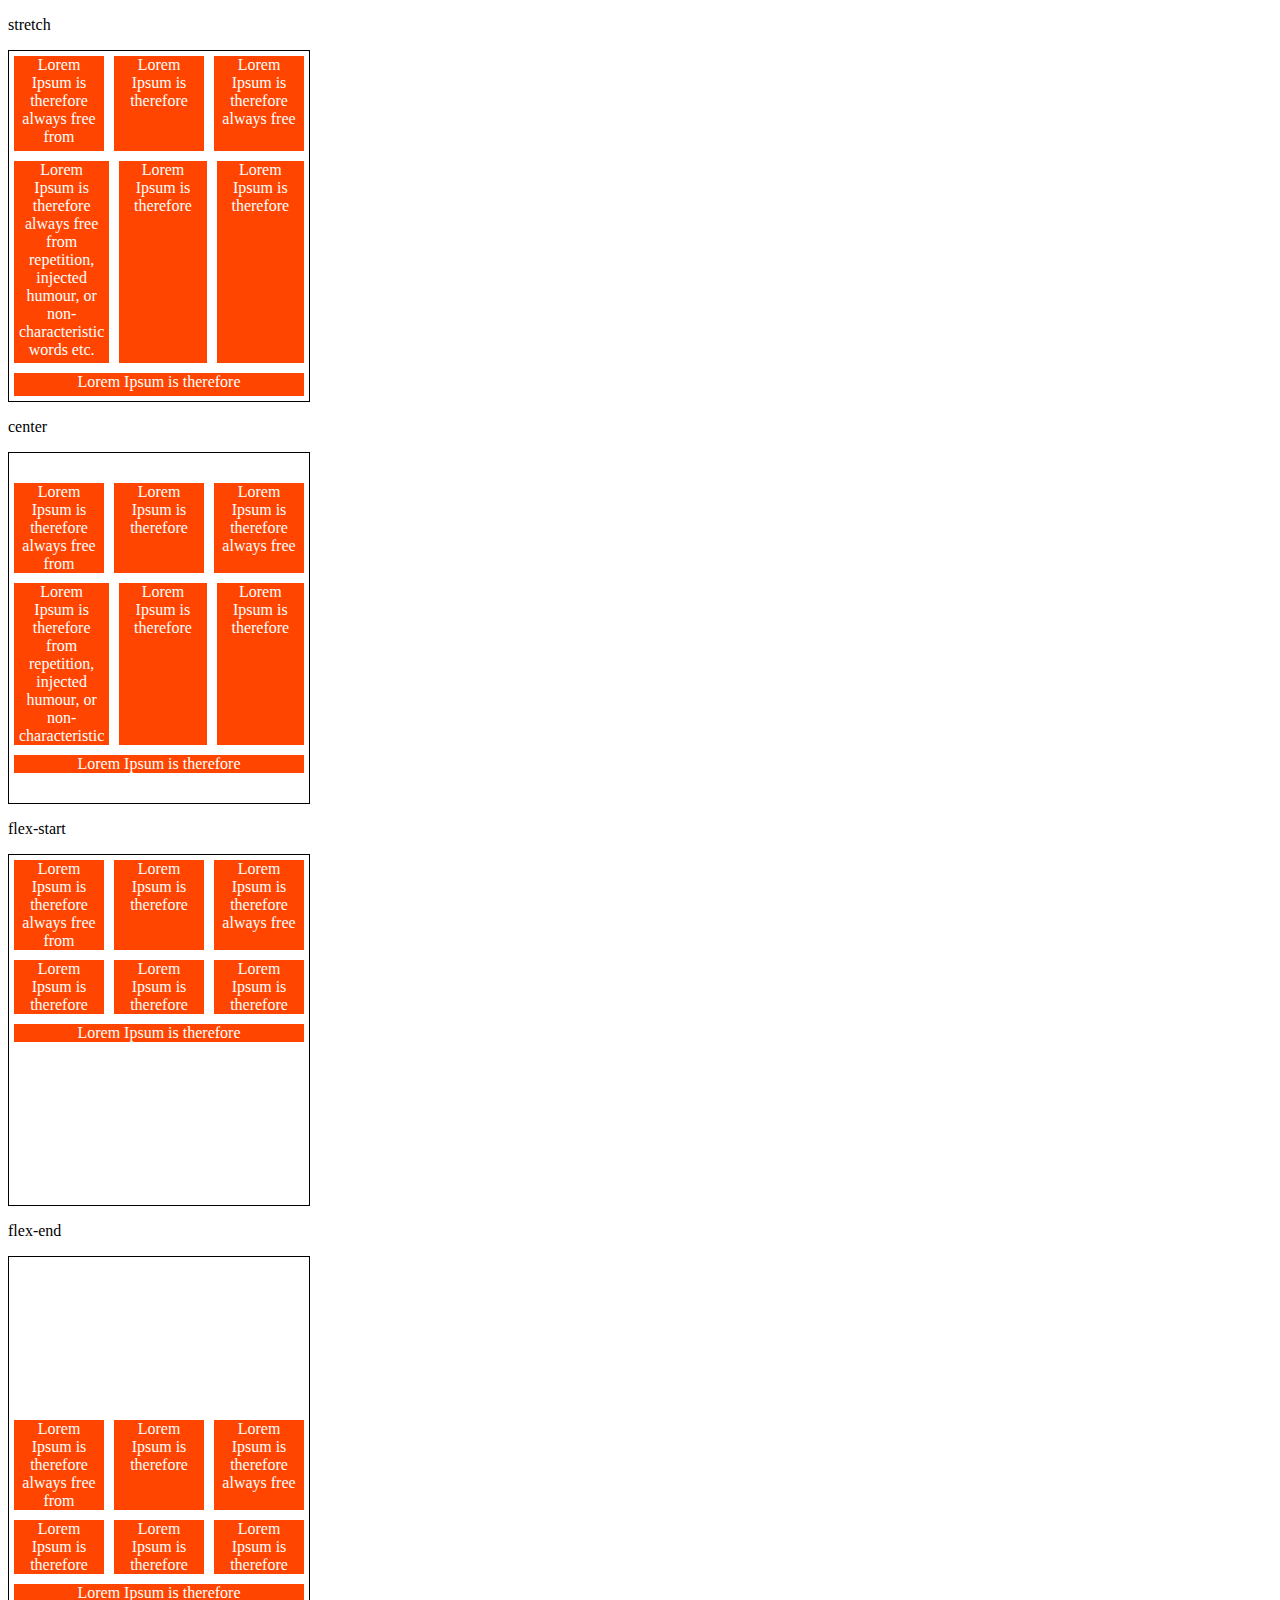
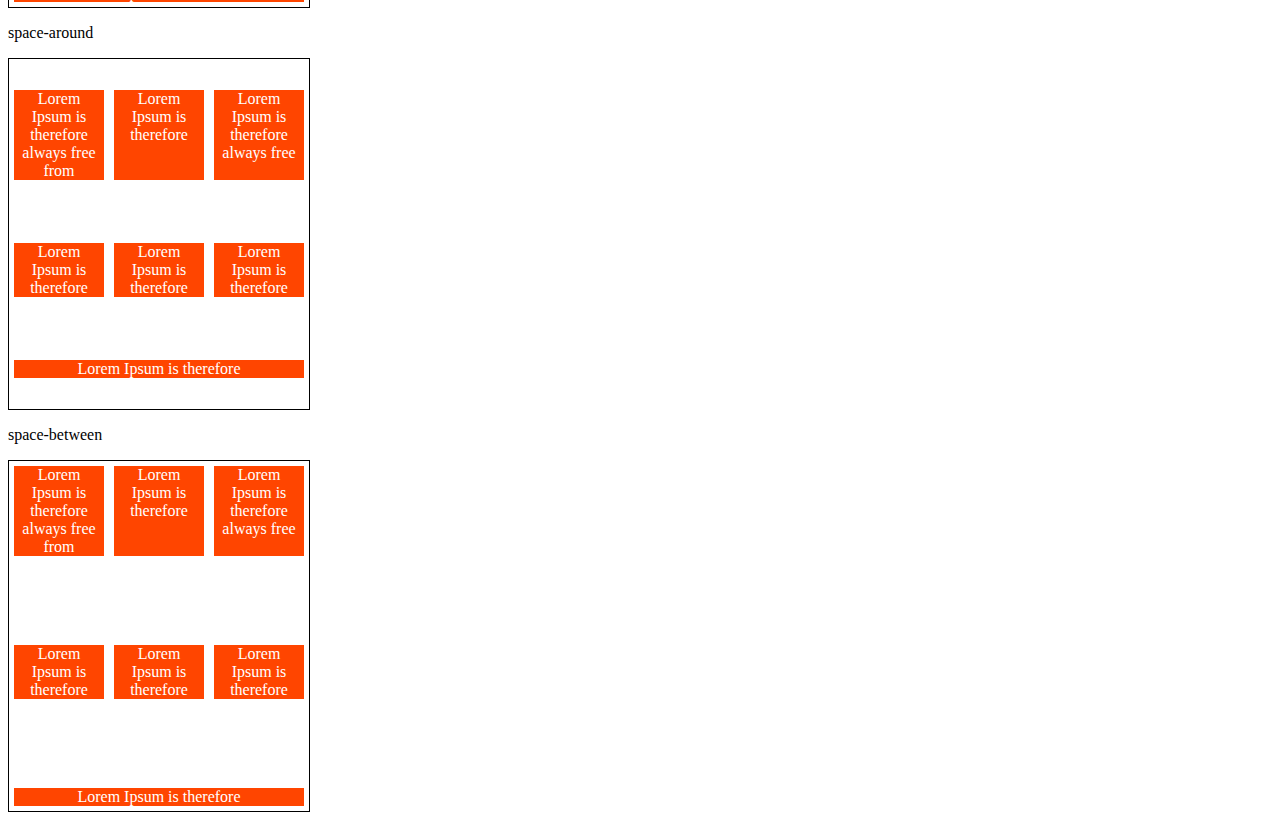
<file: Meus códigos/6-align-content.html>
<!DOCTYPE html>
<html lang="en">
<head>
    <meta charset="UTF-8">
    <meta http-equiv="X-UA-Compatible" content="IE=edge">
    <meta name="viewport" content="width=device-width, initial-scale=1.0">
    <title>Fundamentos - align content</title>
    <style>
        .container{
            height: 350px;
            max-width: 300px;
            display: flex;
            flex-wrap: wrap;
            border: 1px solid black;
        }

        .item{
            background-color: orangered;
            padding: 0 5px;
            margin: 5px;
            flex: 1;
            text-align: center;
            color: white;
        }

        .stretch{
            align-content: stretch;
        }

        .center{
            align-content: center;
        }

        .flex-start{
            align-content: flex-start;
        }

        .flex-end{
            align-content: flex-end;
        }

        .space-around{
            align-content: space-around;
        }

        .space-between{
            align-content: space-between;
        }
    </style>
</head>
<body>
    <p>stretch</p>
    <div class="container stretch">
        <div class="item">Lorem Ipsum is therefore always free from</div>
        <div class="item">Lorem Ipsum is therefore</div>
        <div class="item">Lorem Ipsum is therefore always free</div>
        <div class="item">Lorem Ipsum is therefore always free from repetition, injected humour, or non-characteristic words etc.</div>
        <div class="item">Lorem Ipsum is therefore</div>
        <div class="item">Lorem Ipsum is therefore</div>
        <div class="item">Lorem Ipsum is therefore</div>
    </div>

    <p>center</p>
    <div class="container center">
        <div class="item">Lorem Ipsum is therefore always free from</div>
        <div class="item">Lorem Ipsum is therefore</div>
        <div class="item">Lorem Ipsum is therefore always free</div>
        <div class="item">Lorem Ipsum is therefore from repetition, injected humour, or non-characteristic</div>
        <div class="item">Lorem Ipsum is therefore</div>
        <div class="item">Lorem Ipsum is therefore</div>
        <div class="item">Lorem Ipsum is therefore</div>
    </div>

    <p>flex-start</p>
    <div class="container flex-start">
        <div class="item">Lorem Ipsum is therefore always free from</div>
        <div class="item">Lorem Ipsum is therefore</div>
        <div class="item">Lorem Ipsum is therefore always free</div>
        <div class="item">Lorem Ipsum is therefore</div>
        <div class="item">Lorem Ipsum is therefore</div>
        <div class="item">Lorem Ipsum is therefore</div>
        <div class="item">Lorem Ipsum is therefore</div>
    </div>

    <p>flex-end</p>
    <div class="container flex-end">
        <div class="item">Lorem Ipsum is therefore always free from</div>
        <div class="item">Lorem Ipsum is therefore</div>
        <div class="item">Lorem Ipsum is therefore always free</div>
        <div class="item">Lorem Ipsum is therefore</div>
        <div class="item">Lorem Ipsum is therefore</div>
        <div class="item">Lorem Ipsum is therefore</div>
        <div class="item">Lorem Ipsum is therefore</div>
    </div>

    <p>space-around</p>
    <div class="container space-around">
        <div class="item">Lorem Ipsum is therefore always free from</div>
        <div class="item">Lorem Ipsum is therefore</div>
        <div class="item">Lorem Ipsum is therefore always free</div>
        <div class="item">Lorem Ipsum is therefore</div>
        <div class="item">Lorem Ipsum is therefore</div>
        <div class="item">Lorem Ipsum is therefore</div>
        <div class="item">Lorem Ipsum is therefore</div>
    </div>

    <p>space-between</p>
    <div class="container space-between">
        <div class="item">Lorem Ipsum is therefore always free from</div>
        <div class="item">Lorem Ipsum is therefore</div>
        <div class="item">Lorem Ipsum is therefore always free</div>
        <div class="item">Lorem Ipsum is therefore</div>
        <div class="item">Lorem Ipsum is therefore</div>
        <div class="item">Lorem Ipsum is therefore</div>
        <div class="item">Lorem Ipsum is therefore</div>
    </div>
</body>
</html>
</file>
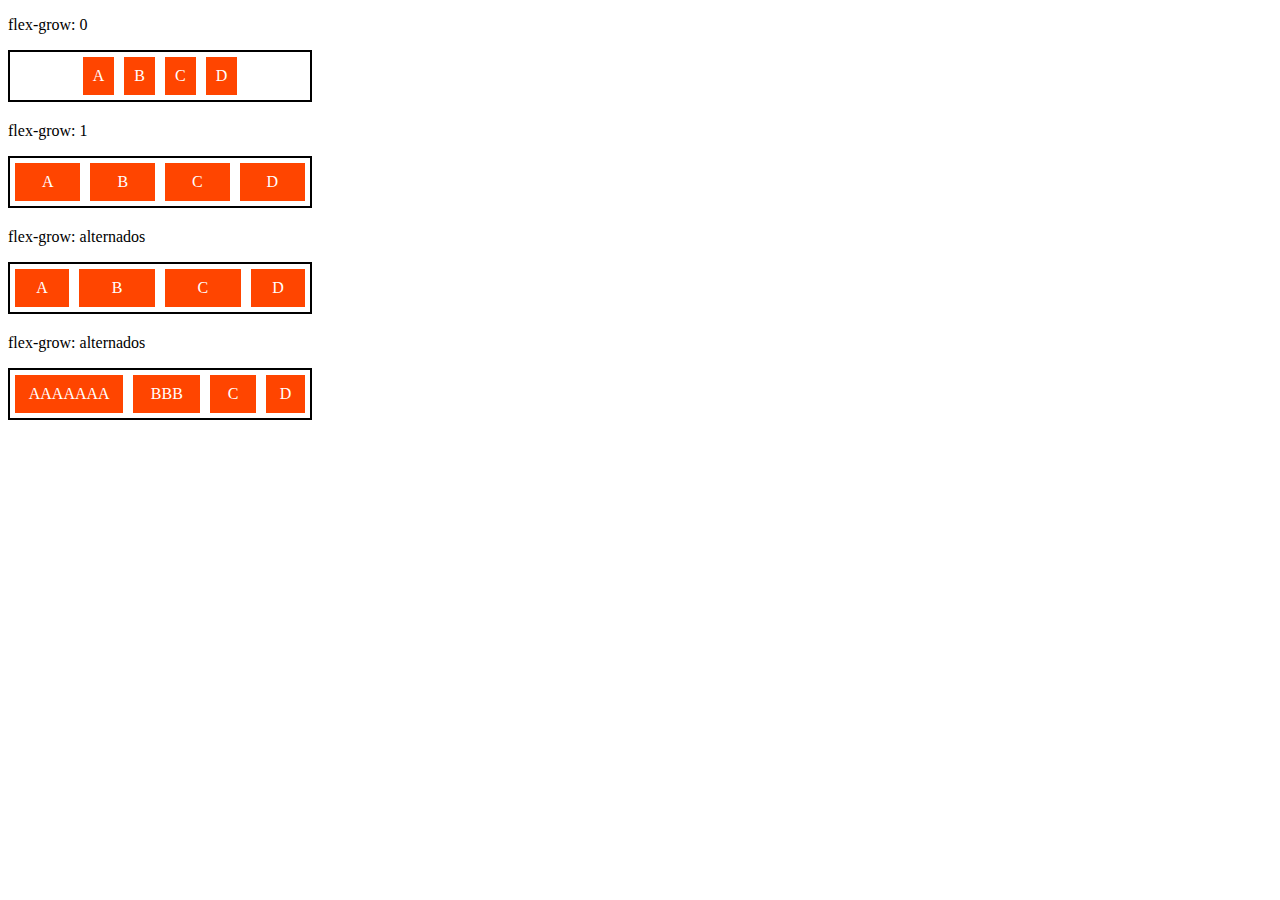
<file: Meus códigos/7-flex-grow.html>
<!DOCTYPE html>
<html lang="en">
<head>
    <meta charset="UTF-8">
    <meta http-equiv="X-UA-Compatible" content="IE=edge">
    <meta name="viewport" content="width=device-width, initial-scale=1.0">
    <title>Fundamentos - flex grow</title>
    <style>
        .flex-container{
            display: flex;
            border: 2px solid black;
            max-width: 300px;
            margin-bottom: 20px;
            justify-content: center;
        }

        .item{
            background-color: orangered;
            margin: 5px;
            padding: 10px;
            text-align: center;
            color: white;
        }

        .fg-0{
            flex-grow: 0;
        }

        .fg-1{
            flex-grow: 1;
        }

        .fg-2{
            flex-grow: 2;
        }

        .fg-3{
            flex-grow: 3;
        }
    </style>
</head>
<body>
    <p>flex-grow: 0</p>
    <div class="flex-container">
        <div class="item fg-0">A</div>
        <div class="item fg-0">B</div>
        <div class="item fg-0">C</div>
        <div class="item fg-0">D</div>
    </div>

    <p>flex-grow: 1</p>
    <div class="flex-container">
        <div class="item fg-1">A</div>
        <div class="item fg-1">B</div>
        <div class="item fg-1">C</div>
        <div class="item fg-1">D</div>
    </div>

    <p>flex-grow: alternados</p>
    <div class="flex-container">
        <div class="item fg-1">A</div>
        <div class="item fg-2">B</div>
        <div class="item fg-2">C</div>
        <div class="item fg-1">D</div>
    </div>

    <p>flex-grow: alternados</p>
    <div class="flex-container">
        <div class="item fg-1">AAAAAAA</div>
        <div class="item fg-2">BBB</div>
        <div class="item fg-2">C</div>
        <div class="item fg-1">D</div>
    </div>
</body>
</html>
</file>
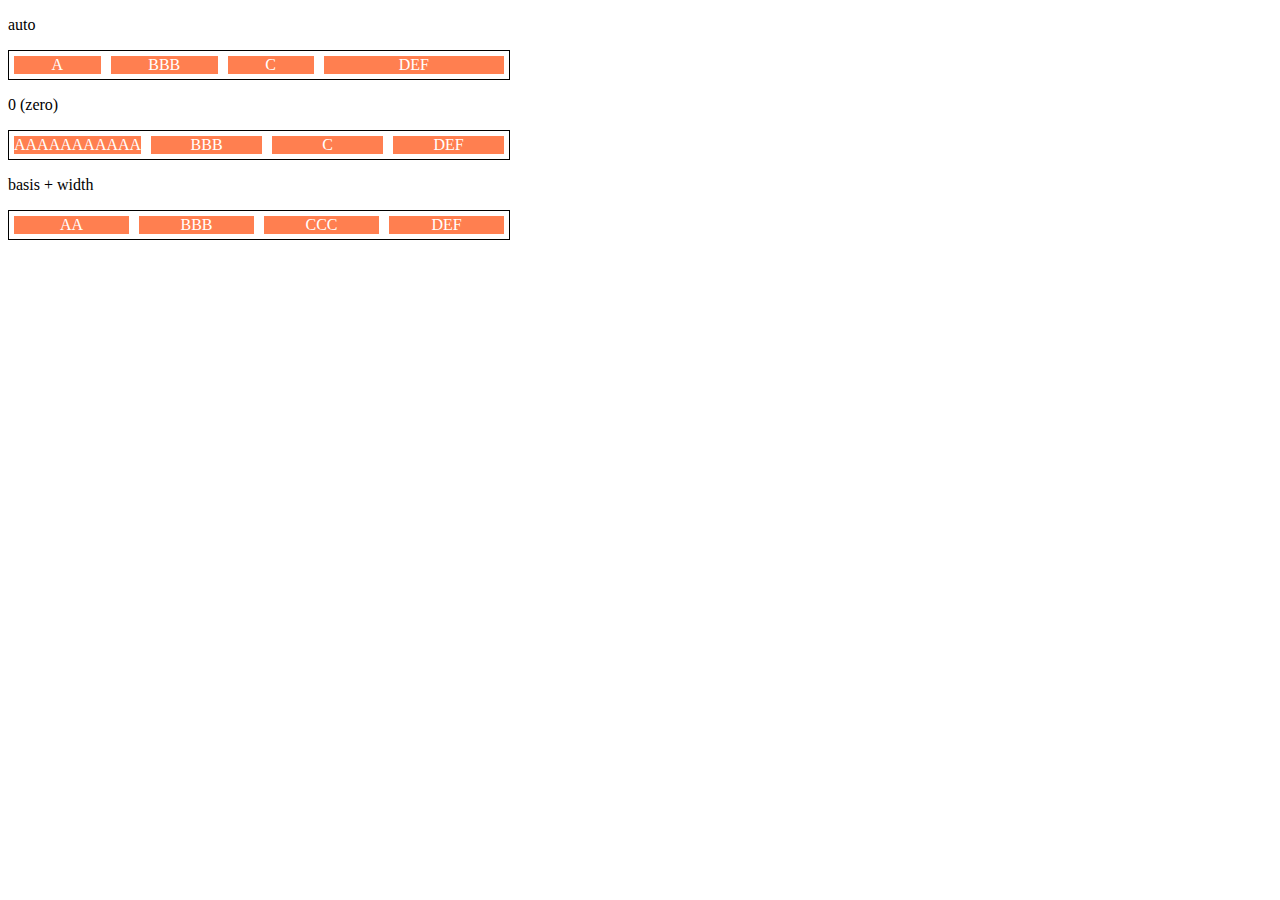
<file: Meus códigos/8-flex-basis.html>
<!DOCTYPE html>
<html lang="en">
<head>
    <meta charset="UTF-8">
    <meta http-equiv="X-UA-Compatible" content="IE=edge">
    <meta name="viewport" content="width=device-width, initial-scale=1.0">
    <title>Fundamentos - flex basis</title>
    <style>
        .flex-container{
            max-width: 500px;
            border: 1px solid black;
            display: flex;
        }

        .items{
            background-color: coral;
            color: white;
            text-align: center;
            margin: 5px;
        }

        .bauto{
            flex-basis: auto;
        }

        .fg-0{
            flex-grow: 0;
        }

        .fg-1{
            flex-grow: 1;
        }

        .fg-2{
            flex-grow: 2;
        }

        .b-0{
            flex-basis: 0;
        }

        .w100{
            flex-basis: 100px;
        }
    </style>
</head>
<body>
    <p>auto</p>
    <div class="flex-container">
        <div class="items bauto fg-1">A</div>
        <div class="items bauto fg-1">BBB</div>
        <div class="items bauto fg-1">C</div>
        <div class="items bauto fg-2">DEF</div>
    </div>

    <p>0 (zero)</p>
    <div class="flex-container">
        <div class="items b-0 fg-1">AAAAAAAAAAA</div>
        <div class="items b-0 fg-1">BBB</div>
        <div class="items b-0 fg-1">C</div>
        <div class="items b-0 fg-1">DEF</div>
    </div>

    <p>basis + width</p>
    <div class="flex-container">
        <div class="items w100 fg-2">AA</div>
        <div class="items w100 fg-2">BBB</div>
        <div class="items w100 fg-2">CCC</div>
        <div class="items w100 fg-2">DEF</div>
    </div>
</body>
</html>
</file>
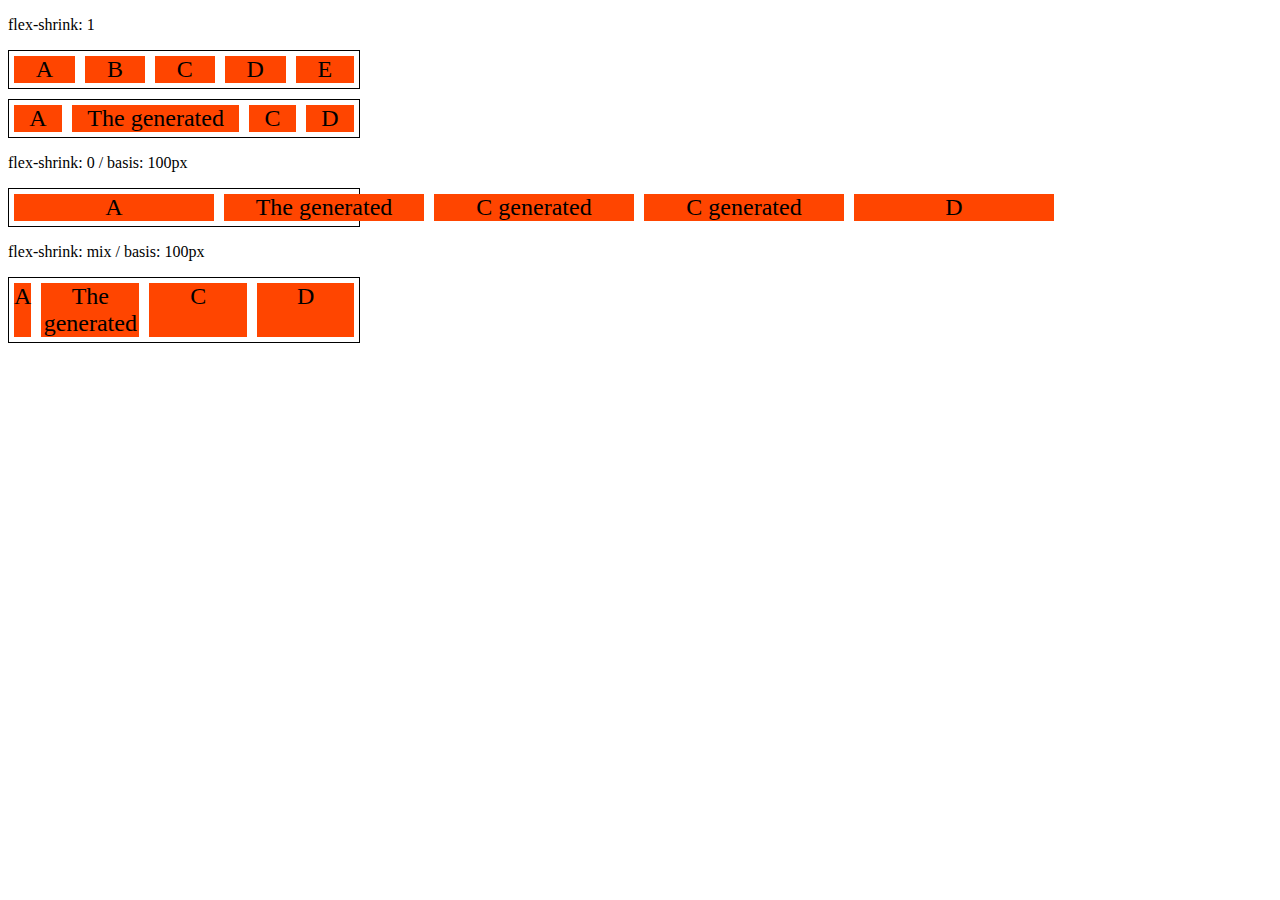
<file: Meus códigos/9-flex-shrink.html>
<!DOCTYPE html>
<html lang="en">
<head>
    <meta charset="UTF-8">
    <meta http-equiv="X-UA-Compatible" content="IE=edge">
    <meta name="viewport" content="width=device-width, initial-scale=1.0">
    <title>Fundamentos - flex shrink</title>
    <style>
        .flex-container{
            display: flex;
            border: 1px solid black;
            max-width: 350px;
            margin-bottom: 10px;
        }

        .item{
            background-color: orangered;
            font-size: 24px;
            text-align: center;
            margin: 5px;
        }

        .s-1{
            flex-shrink: 1;
        }

        .fg-1{
            flex-grow: 1;
        }

        .s-0{
            flex-shrink: 0;
            flex-basis: 200px;
        }
        
        .s-2{
            flex-shrink: 2;
            flex-basis: 100px;
        }

        .s-3{
            flex-shrink: 3;
            flex-basis: 100px;
        }

        
    </style>
</head>
<body>
    <p>flex-shrink: 1</p>
    <div class="flex-container">
        <div class="item s-1 fg-1">A</div>
        <div class="item s-1 fg-1">B</div>
        <div class="item s-1 fg-1">C</div>
        <div class="item s-1 fg-1">D</div>
        <div class="item s-1 fg-1">E</div>
    </div>

    <div class="flex-container">
        <div class="item s-1 fg-1">A</div>
        <div class="item s-1 fg-1">The generated</div>
        <div class="item s-1 fg-1">C</div>
        <div class="item s-1 fg-1">D</div>
    </div>

    <p>flex-shrink: 0 / basis: 100px</p>
    <div class="flex-container">
        <div class="item s-0 fg-1">A</div>
        <div class="item s-0 fg-1">The generated</div>
        <div class="item s-0 fg-1">C generated</div>
        <div class="item s-0 fg-1">C generated</div>
        <div class="item s-0 fg-1">D</div>
    </div>

    <p>flex-shrink: mix / basis: 100px</p>
    <div class="flex-container">
        <div class="item s-1 fg-1">A</div>
        <div class="item s-2 fg-1">The generated</div>
        <div class="item s-2 fg-1">C</div>
        <div class="item s-3 fg-1">D</div>
    </div>
</body>
</html>
</file>
<file: flex-projeto/style.css>
*{
    margin: 0;
    padding: 0;
    font-family: 'Open Sans', sans-serif;
}

ul{
    list-style: none;
    margin: 0;
    padding: 0;
}

ul li a{
    text-decoration: none;
}

div img{
    display: block;
    width: 100%;
}

.flex-container{
    display: flex;
    max-width: 992px;
    margin: auto;
    width: 100%;
    min-width: 320px;
}

header{
    background-color: #122A57;
    height: 100px;
    display: flex;
    align-items: center;
    color: #fff;
}

header .list-items{
    display: flex;
    max-width: 260px;
    width: 100%;
    justify-content: space-between;
    align-items: center;
}

.list-items li a{
    color: #fff;
}

header .menu{
    justify-content: space-between;
}

.apresentacao{
    height: 100vh;
    align-items: center;
    justify-content: space-between;
}

.apresentacao .texto-apresentacao{
    min-height: 200px;    
}

.texto-apresentacao h1{
    color: #122A57;
    font-size: 48px;
    margin-bottom: 10px;
}

.btn{
    background-color: #122A57;
    color: #fff;
    text-align: center;
    border-radius: 30px;
    width: 220px;
    display: block;
    text-decoration: none;
    height: 50px;
    line-height: 50px;
    margin-top: 10px;
    margin-bottom: 10px;
}

#quem-somos{
    flex-direction: row-reverse;
    align-items: center;
    justify-content: space-between;
}

#quem-somos h2{
    font-size: 32px;
    color: #122A57;
    display: flex;  
    margin-bottom: 20px;  
}

#quem-somos h2::before{
    content: "";
    height: 50px;
    width: 5px;
    margin-right: 5px;
    background-color: #122A57;
    position: relative;
}

#quem-somos p{
    margin-bottom: 10px;
    width: 90%;
}

#quem-somos img{
    min-width: 420px;
}

.container-externo{
    background-color: #122A57;
    width: 100%;    
}

#servicos{
    flex-direction: column;
    padding-top: 50px;
    padding-bottom: 100px;
}

#servicos h2{
    color: #fff;
    font-size: 32px;
    margin-bottom: 20px;
}

.list-servicos{
    display: flex;
    justify-content: space-between;
}

.list-servicos .item-servico{
    text-align: center;
}

.item-servico a{
    width: 220px;
    background-color: #fff;
    border-radius: 30px;
    height: 50px;
    text-align: center;
    margin-top: 20px;
    line-height: 50px;
    padding: 5px 10px;
    color: #122A57;
    font-size: 12px;
    text-decoration: none;
    font-weight: 700;
}

.item-servico p{
    font-weight: 700;
    font-size: 18px;
    color: #fff;
    margin-top: 20px;
}

.item-servico img{
    width: 80%;
    margin: auto;
}

#planos{
    flex-direction: column;
    min-height: 100vh;
    padding-top: 50px;
}

#planos h2{
    font-size: 32px;    
}

.list-planos{
    display: flex;
    align-items: flex-end;
    justify-content: space-between;
}

.item-plano{
    flex: 1;
    border: 5px solid #122A57;
    margin-right: 20px;
    padding: 10px;
    max-width: 240px;
}

.item-plano .btn{
    margin: auto;
    margin-bottom: 20px;
}

.item-plano h3{
    font-size: 24px;
    display: flex;
    flex-direction: column;
    text-align: center;
    margin-top: 20px;
}

.item-plano h3::after{
    content: "";
    background-color: #122A57;
    width: 100%;
    height: 3px;
    margin-top: 20px;
    margin-bottom: 10px;
}

.item-plano ul{
    padding: 10px 20px;
    display: flex;
    flex-direction: column;
    margin-bottom: 10px;
}

.item-plano ul li{
    display: flex;
    flex-wrap: nowrap;
    align-items: center;
}

.item-plano ul li::before{
    content: "";
    width: 10px;
    height: 10px;
    background-color: #122A57;
    margin-right: 5px;
}

footer{
    background-color: #122A57;
    height: 70px;
    display: flex;
    align-items: center;
}

footer .footer{
    justify-content: space-between;
    color: #fff;
}

/* mobile */
@media(max-width: 992px){
    .flex-container{
        flex-direction: column;
    }

    .apresentacao{
        flex-direction: column-reverse;
    }

    .apresentacao .texto-apresentacao{
        width: 100%;
    }

    #quem-somos{
        flex-direction: column-reverse;
    }

    #quem-somos img{
        min-width: 320px;
        margin: auto;
    }

    .list-servicos{
        flex-direction: column;
    }

    .item-servico img{
        width: 50%;
        margin: auto;
    }

    .list-planos{
        flex-direction: column;
        align-items: flex-start;
        margin-bottom: 20px;
    }

    .list-planos .item-plano{
        max-width: 90%;
        margin: auto;
        width: 100%;
        margin-bottom: 20px;
    }
}
</file>
